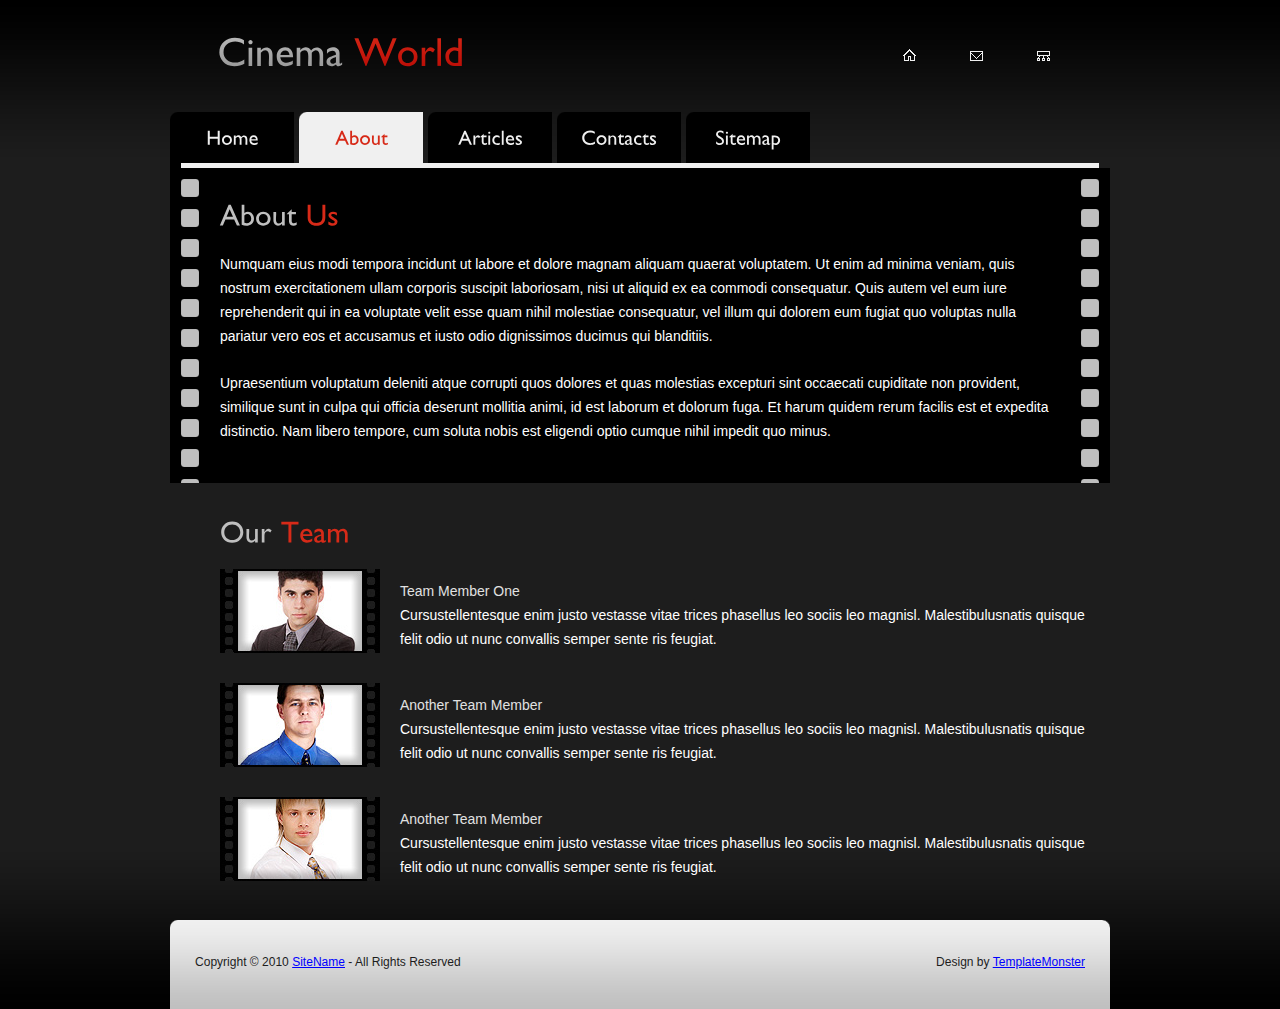
<file: about-us.html>
<!DOCTYPE html PUBLIC "-//W3C//DTD XHTML 1.0 Strict//EN" "http://www.w3.org/TR/xhtml1/DTD/xhtml1-strict.dtd">
<html xmlns="http://www.w3.org/1999/xhtml">
<head>
<title>Cinema World | About Us</title>
<meta http-equiv="Content-Type" content="text/html; charset=utf-8" />
<link href="css/style.css" rel="stylesheet" type="text/css" />
<script src="js/jquery-1.4.2.min.js" type="text/javascript"></script>
<script src="js/cufon-yui.js" type="text/javascript"></script>
<script src="js/cufon-replace.js" type="text/javascript"></script>
<script src="js/Gill_Sans_400.font.js" type="text/javascript"></script>
<script src="js/script.js" type="text/javascript"></script>
<!--[if lt IE 7]>
<script type="text/javascript" src="js/ie_png.js"></script>
<script type="text/javascript">ie_png.fix('.png, .link1 span, .link1');</script>
<link href="css/ie6.css" rel="stylesheet" type="text/css" />
<![endif]-->
</head>
<body id="page2">
<!-- START PAGE SOURCE -->
<div class="tail-top">
  <div class="tail-bottom">
    <div id="main">
      <div id="header">
        <div class="row-1">
          <div class="fleft"><a href="#">Cinema <span>World</span></a></div>
          <ul>
            <li><a href="#"><img src="images/icon1.gif" alt="" /></a></li>
            <li><a href="#"><img src="images/icon2.gif" alt="" /></a></li>
            <li><a href="#"><img src="images/icon3.gif" alt="" /></a></li>
          </ul>
        </div>
        <div class="row-2">
          <ul>
            <li><a href="index.html">Home</a></li>
            <li><a href="about-us.html" class="active">About</a></li>
            <li><a href="articles.html">Articles</a></li>
            <li><a href="contact-us.html">Contacts</a></li>
            <li class="last"><a href="sitemap.html">Sitemap</a></li>
          </ul>
        </div>
      </div>
      <div id="content">
        <div class="line-hor"></div>
        <div class="box">
          <div class="border-right">
            <div class="border-left">
              <div class="inner">
                <h3>About <span>Us</span></h3>
                <p class="p1">Numquam eius modi tempora incidunt ut labore et dolore magnam aliquam quaerat voluptatem. Ut enim ad minima veniam, quis nostrum exercitationem ullam corporis suscipit laboriosam, nisi ut aliquid ex ea commodi consequatur. Quis autem vel eum iure reprehenderit qui in ea voluptate velit esse quam nihil molestiae consequatur, vel illum qui dolorem eum fugiat quo voluptas nulla pariatur vero eos et accusamus et iusto odio dignissimos ducimus qui blanditiis.</p>
                <p>Upraesentium voluptatum deleniti atque corrupti quos dolores et quas molestias excepturi sint occaecati cupiditate non provident, similique sunt in culpa qui officia deserunt mollitia animi, id est laborum et dolorum fuga. Et harum quidem rerum facilis est et expedita distinctio. Nam libero tempore, cum soluta nobis est eligendi optio cumque nihil impedit quo minus.</p>
              </div>
            </div>
          </div>
        </div>
        <div class="content">
          <h3>Our <span>Team</span></h3>
          <ul class="list">
            <li><img src="images/2page-img1.jpg" alt="" /><a href="#">Team Member One</a><br />
              Cursustellentesque enim justo vestasse vitae trices phasellus leo sociis leo magnisl. Malestibulusnatis quisque felit odio ut nunc convallis semper sente ris feugiat.</li>
            <li><img src="images/2page-img2.jpg" alt="" /><a href="#">Another Team Member</a><br />
              Cursustellentesque enim justo vestasse vitae trices phasellus leo sociis leo magnisl. Malestibulusnatis quisque felit odio ut nunc convallis semper sente ris feugiat.</li>
            <li><img src="images/2page-img3.jpg" alt="" /><a href="#">Another Team Member</a><br />
              Cursustellentesque enim justo vestasse vitae trices phasellus leo sociis leo magnisl. Malestibulusnatis quisque felit odio ut nunc convallis semper sente ris feugiat.</li>
          </ul>
        </div>
      </div>
      <div id="footer">
        <div class="left">
          <div class="right">
            <div class="footerlink">
              <p class="lf">Copyright &copy; 2010 <a href="#">SiteName</a> - All Rights Reserved</p>
              <p class="rf">Design by <a href="http://www.templatemonster.com/">TemplateMonster</a></p>
              <div style="clear:both;"></div>
            </div>
          </div>
        </div>
      </div>
    </div>
  </div>
</div>
<script type="text/javascript"> Cufon.now(); </script>
<!-- END PAGE SOURCE -->
</body>
</html>
</file>
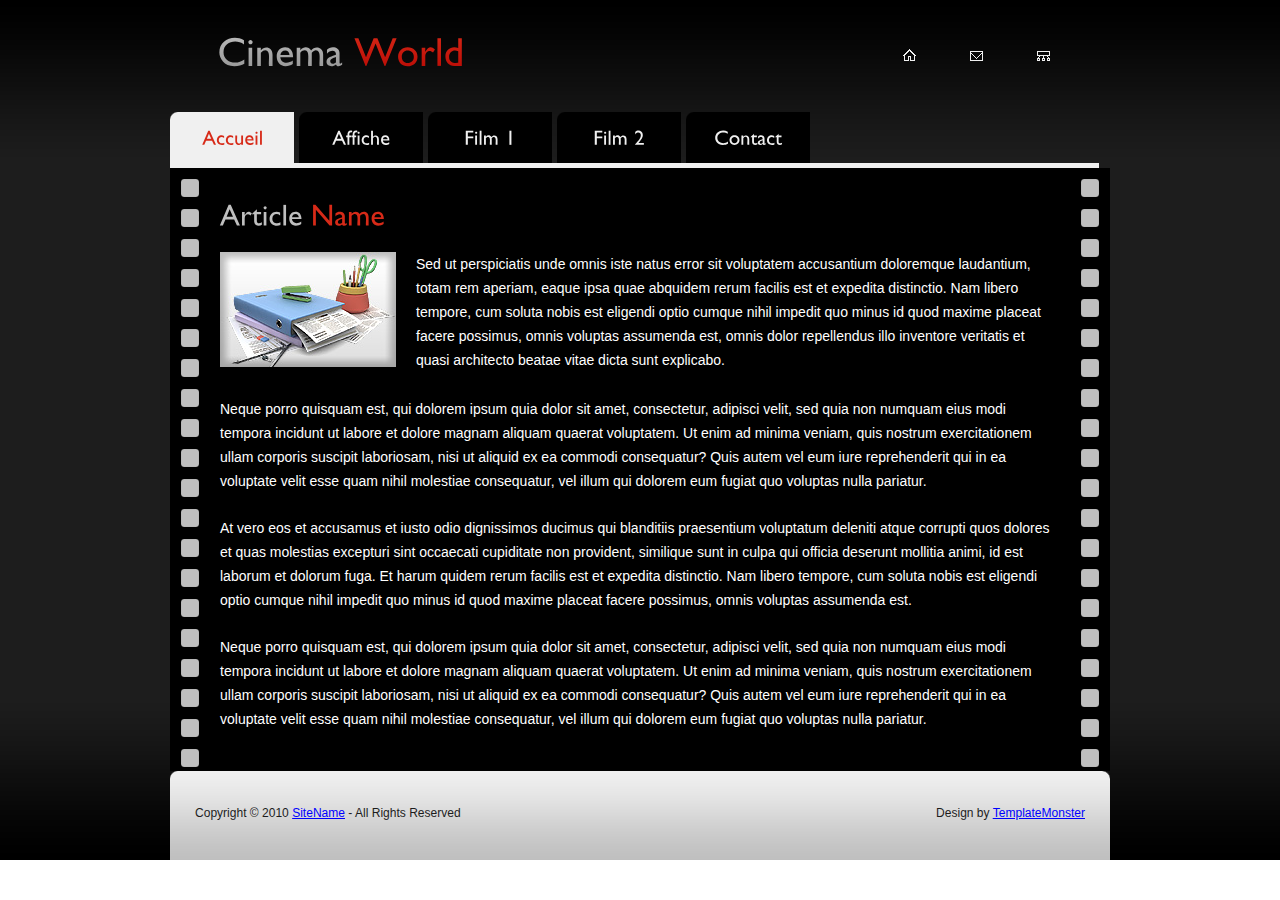
<file: article.html>
<!DOCTYPE html PUBLIC "-//W3C//DTD XHTML 1.0 Strict//EN" "http://www.w3.org/TR/xhtml1/DTD/xhtml1-strict.dtd">
<html xmlns="http://www.w3.org/1999/xhtml">
<head>
<title>Cinema World | Article</title>
<meta http-equiv="Content-Type" content="text/html; charset=utf-8" />
<link href="css/style.css" rel="stylesheet" type="text/css" />
<script src="js/jquery-1.4.2.min.js" type="text/javascript"></script>
<script src="js/cufon-yui.js" type="text/javascript"></script>
<script src="js/cufon-replace.js" type="text/javascript"></script>
<script src="js/Gill_Sans_400.font.js" type="text/javascript"></script>
<script src="js/script.js" type="text/javascript"></script>
<!--[if lt IE 7]>
<script type="text/javascript" src="js/ie_png.js"></script>
<script type="text/javascript">ie_png.fix('.png, .link1 span, .link1');</script>
<link href="css/ie6.css" rel="stylesheet" type="text/css" />
<![endif]-->
</head>
<body id="page4">
<!-- START PAGE SOURCE -->
<div class="tail-top">
  <div class="tail-bottom">
    <div id="main">
      <div id="header">
        <div class="row-1">
          <div class="fleft"><a href="#">Cinema <span>World</span></a></div>
          <ul>
            <li><a href="#"><img src="images/icon1.gif" alt="" /></a></li>
            <li><a href="#"><img src="images/icon2.gif" alt="" /></a></li>
            <li><a href="#"><img src="images/icon3.gif" alt="" /></a></li>
          </ul>
        </div>
        <div class="row-2">
          <ul>
            <li><a href="index.html" class="active">Accueil</a></li>
            <li><a href="Affiche.html">Affiche</a></li>
            <li><a href="Film1.html">Film 1</a></li>
            <li><a href="Film2.html">Film 2</a></li>
            <li class="last"><a href="Contact.html">Contact</a></li>
          </ul>
        </div>
      </div>
      <div id="content">
        <div class="line-hor"></div>
        <div class="box">
          <div class="border-right">
            <div class="border-left">
              <div class="inner">
                <h3>Article <span>Name</span></h3>
                <div class="img-box1 alt"><img src="images/4page-img.jpg" alt="" />Sed ut perspiciatis unde omnis iste natus error sit voluptatem accusantium doloremque laudantium, totam rem aperiam, eaque ipsa quae abquidem rerum facilis est et expedita distinctio. Nam libero tempore, cum soluta nobis est eligendi optio cumque nihil impedit quo minus id quod maxime placeat facere possimus, omnis voluptas assumenda est, omnis dolor repellendus illo inventore veritatis et quasi architecto beatae vitae dicta sunt explicabo.</div>
                <p class="p1">Neque porro quisquam est, qui dolorem ipsum quia dolor sit amet, consectetur, adipisci velit, sed quia non numquam eius modi tempora incidunt ut labore et dolore magnam aliquam quaerat voluptatem. Ut enim ad minima veniam, quis nostrum exercitationem ullam corporis suscipit laboriosam, nisi ut aliquid ex ea commodi consequatur? Quis autem vel eum iure reprehenderit qui in ea voluptate velit esse quam nihil molestiae consequatur, vel illum qui dolorem eum fugiat quo voluptas nulla pariatur. </p>
                <p class="p1">At vero eos et accusamus et iusto odio dignissimos ducimus qui blanditiis praesentium voluptatum deleniti atque corrupti quos dolores et quas molestias excepturi sint occaecati cupiditate non provident, similique sunt in culpa qui officia deserunt mollitia animi, id est laborum et dolorum fuga. Et harum quidem rerum facilis est et expedita distinctio. Nam libero tempore, cum soluta nobis est eligendi optio cumque nihil impedit quo minus id quod maxime placeat facere possimus, omnis voluptas assumenda est.</p>
                <p>Neque porro quisquam est, qui dolorem ipsum quia dolor sit amet, consectetur, adipisci velit, sed quia non numquam eius modi tempora incidunt ut labore et dolore magnam aliquam quaerat voluptatem. Ut enim ad minima veniam, quis nostrum exercitationem ullam corporis suscipit laboriosam, nisi ut aliquid ex ea commodi consequatur? Quis autem vel eum iure reprehenderit qui in ea voluptate velit esse quam nihil molestiae consequatur, vel illum qui dolorem eum fugiat quo voluptas nulla pariatur. </p>
              </div>
            </div>
          </div>
        </div>
      </div>
      <div id="footer">
        <div class="left">
          <div class="right">
            <div class="footerlink">
              <p class="lf">Copyright &copy; 2010 <a href="#">SiteName</a> - All Rights Reserved</p>
              <p class="rf">Design by <a href="http://www.templatemonster.com/">TemplateMonster</a></p>
              <div style="clear:both;"></div>
            </div>
          </div>
        </div>
      </div>
    </div>
  </div>
</div>
<script type="text/javascript"> Cufon.now(); </script>
<!-- END PAGE SOURCE -->
</body>
</html>
</file>
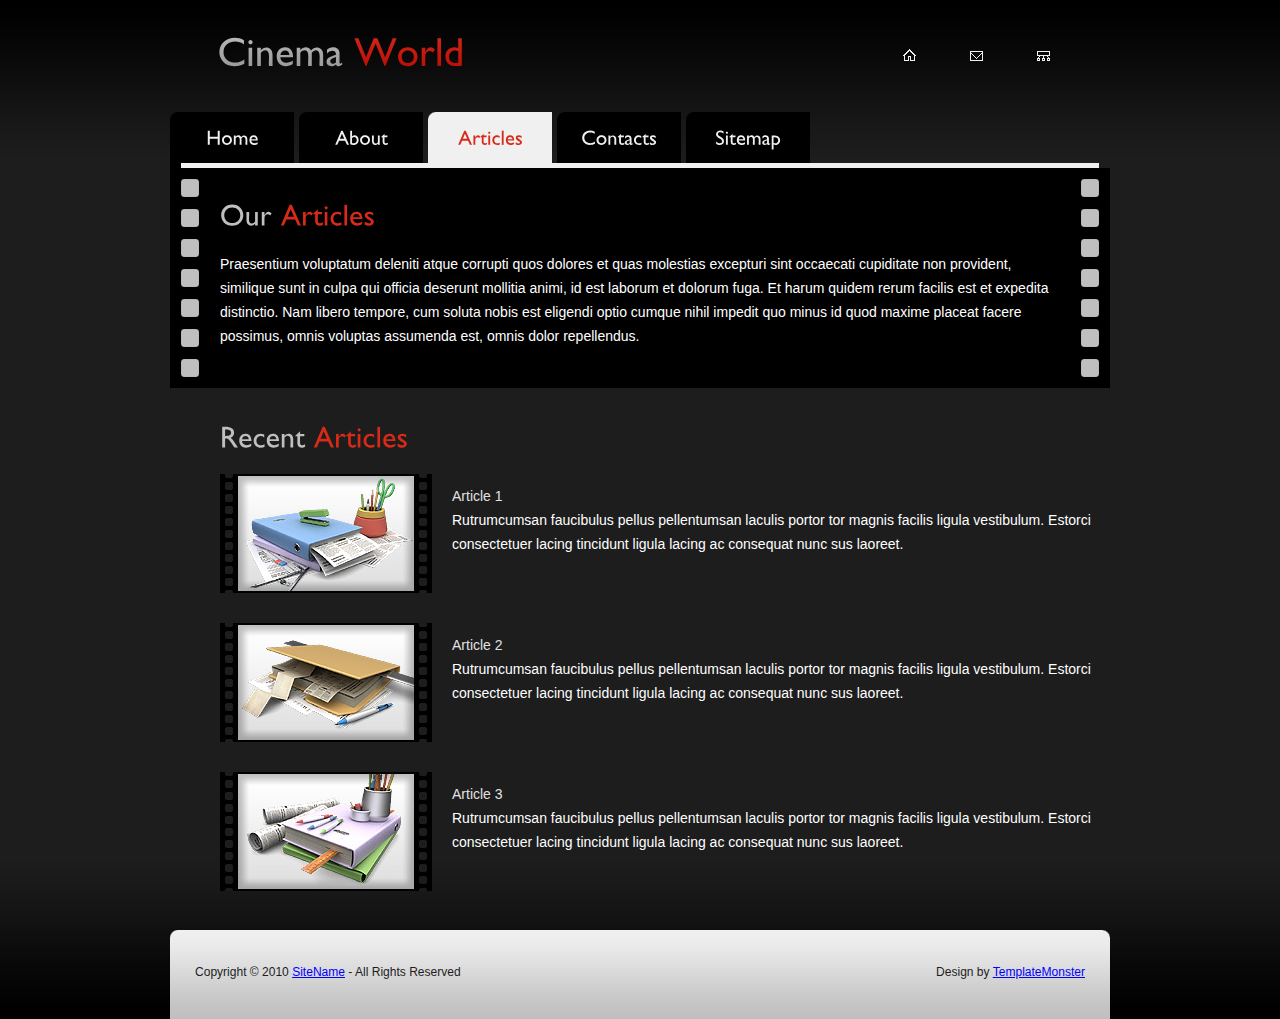
<file: articles.html>
<!DOCTYPE html PUBLIC "-//W3C//DTD XHTML 1.0 Strict//EN" "http://www.w3.org/TR/xhtml1/DTD/xhtml1-strict.dtd">
<html xmlns="http://www.w3.org/1999/xhtml">
<head>
<title>Cinema World | Articles</title>
<meta http-equiv="Content-Type" content="text/html; charset=utf-8" />
<link href="css/style.css" rel="stylesheet" type="text/css" />
<script src="js/jquery-1.4.2.min.js" type="text/javascript"></script>
<script src="js/cufon-yui.js" type="text/javascript"></script>
<script src="js/cufon-replace.js" type="text/javascript"></script>
<script src="js/Gill_Sans_400.font.js" type="text/javascript"></script>
<script src="js/script.js" type="text/javascript"></script>
<!--[if lt IE 7]>
<script type="text/javascript" src="js/ie_png.js"></script>
<script type="text/javascript">ie_png.fix('.png, .link1 span, .link1');</script>
<link href="css/ie6.css" rel="stylesheet" type="text/css" />
<![endif]-->
</head>
<body id="page3">
<!-- START PAGE SOURCE -->
<div class="tail-top">
  <div class="tail-bottom">
    <div id="main">
      <div id="header">
        <div class="row-1">
          <div class="fleft"><a href="#">Cinema <span>World</span></a></div>
          <ul>
            <li><a href="#"><img src="images/icon1.gif" alt="" /></a></li>
            <li><a href="#"><img src="images/icon2.gif" alt="" /></a></li>
            <li><a href="#"><img src="images/icon3.gif" alt="" /></a></li>
          </ul>
        </div>
        <div class="row-2">
          <ul>
            <li><a href="index.html">Home</a></li>
            <li><a href="about-us.html">About</a></li>
            <li><a href="articles.html" class="active">Articles</a></li>
            <li><a href="contact-us.html">Contacts</a></li>
            <li class="last"><a href="sitemap.html">Sitemap</a></li>
          </ul>
        </div>
      </div>
      <div id="content">
        <div class="line-hor"></div>
        <div class="box">
          <div class="border-right">
            <div class="border-left">
              <div class="inner">
                <h3>Our <span>Articles</span></h3>
                <p>Praesentium voluptatum deleniti atque corrupti quos dolores et quas molestias excepturi sint occaecati cupiditate non provident, similique sunt in culpa qui officia deserunt mollitia animi, id est laborum et dolorum fuga. Et harum quidem rerum facilis est et expedita distinctio. Nam libero tempore, cum soluta nobis est eligendi optio cumque nihil impedit quo minus id quod maxime placeat facere possimus, omnis voluptas assumenda est, omnis dolor repellendus.</p>
              </div>
            </div>
          </div>
        </div>
        <div class="content">
          <h3>Recent <span>Articles</span></h3>
          <ul class="list">
            <li><img src="images/3page-img1.jpg" alt="" /><a href="article.html">Article 1</a><br />
              Rutrumcumsan faucibulus pellus pellentumsan laculis portor tor magnis facilis ligula vestibulum. Estorci consectetuer lacing tincidunt ligula lacing ac consequat nunc sus laoreet.</li>
            <li><img src="images/3page-img2.jpg" alt="" /><a href="#">Article 2</a><br />
              Rutrumcumsan faucibulus pellus pellentumsan laculis portor tor magnis facilis ligula vestibulum. Estorci consectetuer lacing tincidunt ligula lacing ac consequat nunc sus laoreet.</li>
            <li><img src="images/3page-img3.jpg" alt="" /><a href="#">Article 3</a><br />
              Rutrumcumsan faucibulus pellus pellentumsan laculis portor tor magnis facilis ligula vestibulum. Estorci consectetuer lacing tincidunt ligula lacing ac consequat nunc sus laoreet.</li>
          </ul>
        </div>
      </div>
      <div id="footer">
        <div class="left">
          <div class="right">
            <div class="footerlink">
              <p class="lf">Copyright &copy; 2010 <a href="#">SiteName</a> - All Rights Reserved</p>
              <p class="rf">Design by <a href="http://www.templatemonster.com/">TemplateMonster</a></p>
              <div style="clear:both;"></div>
            </div>
          </div>
        </div>
      </div>
    </div>
  </div>
</div>
<script type="text/javascript"> Cufon.now(); </script>
<!-- END PAGE SOURCE -->
</body>
</html>
</file>
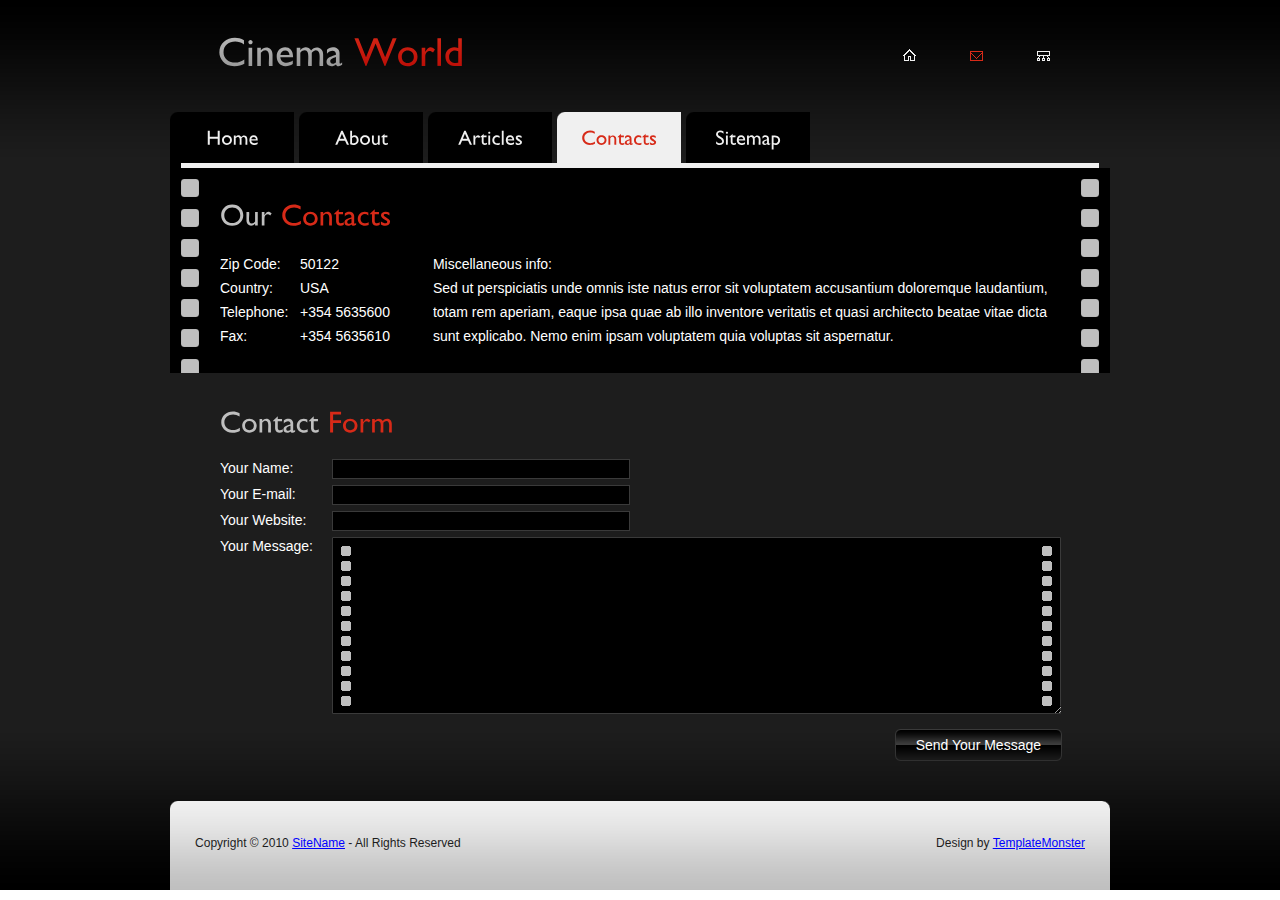
<file: contact-us.html>
<!DOCTYPE html PUBLIC "-//W3C//DTD XHTML 1.0 Strict//EN" "http://www.w3.org/TR/xhtml1/DTD/xhtml1-strict.dtd">
<html xmlns="http://www.w3.org/1999/xhtml">
<head>
<title>Cinema World | Contact Us</title>
<meta http-equiv="Content-Type" content="text/html; charset=utf-8" />
<link href="css/style.css" rel="stylesheet" type="text/css" />
<script src="js/jquery-1.4.2.min.js" type="text/javascript"></script>
<script src="js/cufon-yui.js" type="text/javascript"></script>
<script src="js/cufon-replace.js" type="text/javascript"></script>
<script src="js/Gill_Sans_400.font.js" type="text/javascript"></script>
<script src="js/script.js" type="text/javascript"></script>
<!--[if lt IE 7]>
<script type="text/javascript" src="js/ie_png.js"></script>
<script type="text/javascript">ie_png.fix('.png, .link1 span, .link1');</script>
<link href="css/ie6.css" rel="stylesheet" type="text/css" />
<![endif]-->
</head>
<body id="page5">
<!-- START PAGE SOURCE -->
<div class="tail-top">
  <div class="tail-bottom">
    <div id="main">
      <div id="header">
        <div class="row-1">
          <div class="fleft"><a href="#">Cinema <span>World</span></a></div>
          <ul>
            <li><a href="#"><img src="images/icon1.gif" alt="" /></a></li>
            <li><a href="#"><img src="images/icon2-act.gif" alt="" /></a></li>
            <li><a href="#"><img src="images/icon3.gif" alt="" /></a></li>
          </ul>
        </div>
        <div class="row-2">
          <ul>
            <li><a href="index.html">Home</a></li>
            <li><a href="about-us.html">About</a></li>
            <li><a href="articles.html">Articles</a></li>
            <li><a href="contact-us.html" class="active">Contacts</a></li>
            <li class="last"><a href="sitemap.html">Sitemap</a></li>
          </ul>
        </div>
      </div>
      <div id="content">
        <div class="line-hor"></div>
        <div class="box">
          <div class="border-right">
            <div class="border-left">
              <div class="inner">
                <h3>Our <span>Contacts</span></h3>
                <div class="address">
                  <div class="fleft"><span>Zip Code:</span>50122<br />
                    <span>Country:</span>USA<br />
                    <span>Telephone:</span>+354 5635600<br />
                    <span>Fax:</span>+354 5635610</div>
                  <div class="extra-wrap"><span>Miscellaneous info:</span><br />
                    Sed ut perspiciatis unde omnis iste natus error sit voluptatem accusantium doloremque laudantium, totam rem aperiam, eaque ipsa quae ab illo inventore veritatis et quasi architecto beatae vitae dicta sunt explicabo. Nemo enim ipsam voluptatem quia voluptas sit aspernatur.</div>
                </div>
              </div>
            </div>
          </div>
        </div>
        <div class="content">
          <h3>Contact <span>Form</span></h3>
          <form id="contacts-form" action="#">
            <fieldset>
              <div class="field">
                <label>Your Name:</label>
                <input type="text" value=""/>
              </div>
              <div class="field">
                <label>Your E-mail:</label>
                <input type="text" value=""/>
              </div>
              <div class="field">
                <label>Your Website:</label>
                <input type="text" value=""/>
              </div>
              <div class="field">
                <label>Your Message:</label>
                <textarea cols="1" rows="1"></textarea>
              </div>
              <div class="wrapper"> <a href="#" class="link2"> <span> <span>Send Your Message</span> </span> </a> </div>
            </fieldset>
          </form>
        </div>
      </div>
      <div id="footer">
        <div class="left">
          <div class="right">
            <div class="footerlink">
              <p class="lf">Copyright &copy; 2010 <a href="#">SiteName</a> - All Rights Reserved</p>
              <p class="rf">Design by <a href="http://www.templatemonster.com/">TemplateMonster</a></p>
              <div style="clear:both;"></div>
            </div>
          </div>
        </div>
      </div>
    </div>
  </div>
</div>
<script type="text/javascript"> Cufon.now(); </script>
<!-- END PAGE SOURCE -->
</body>
</html>
</file>
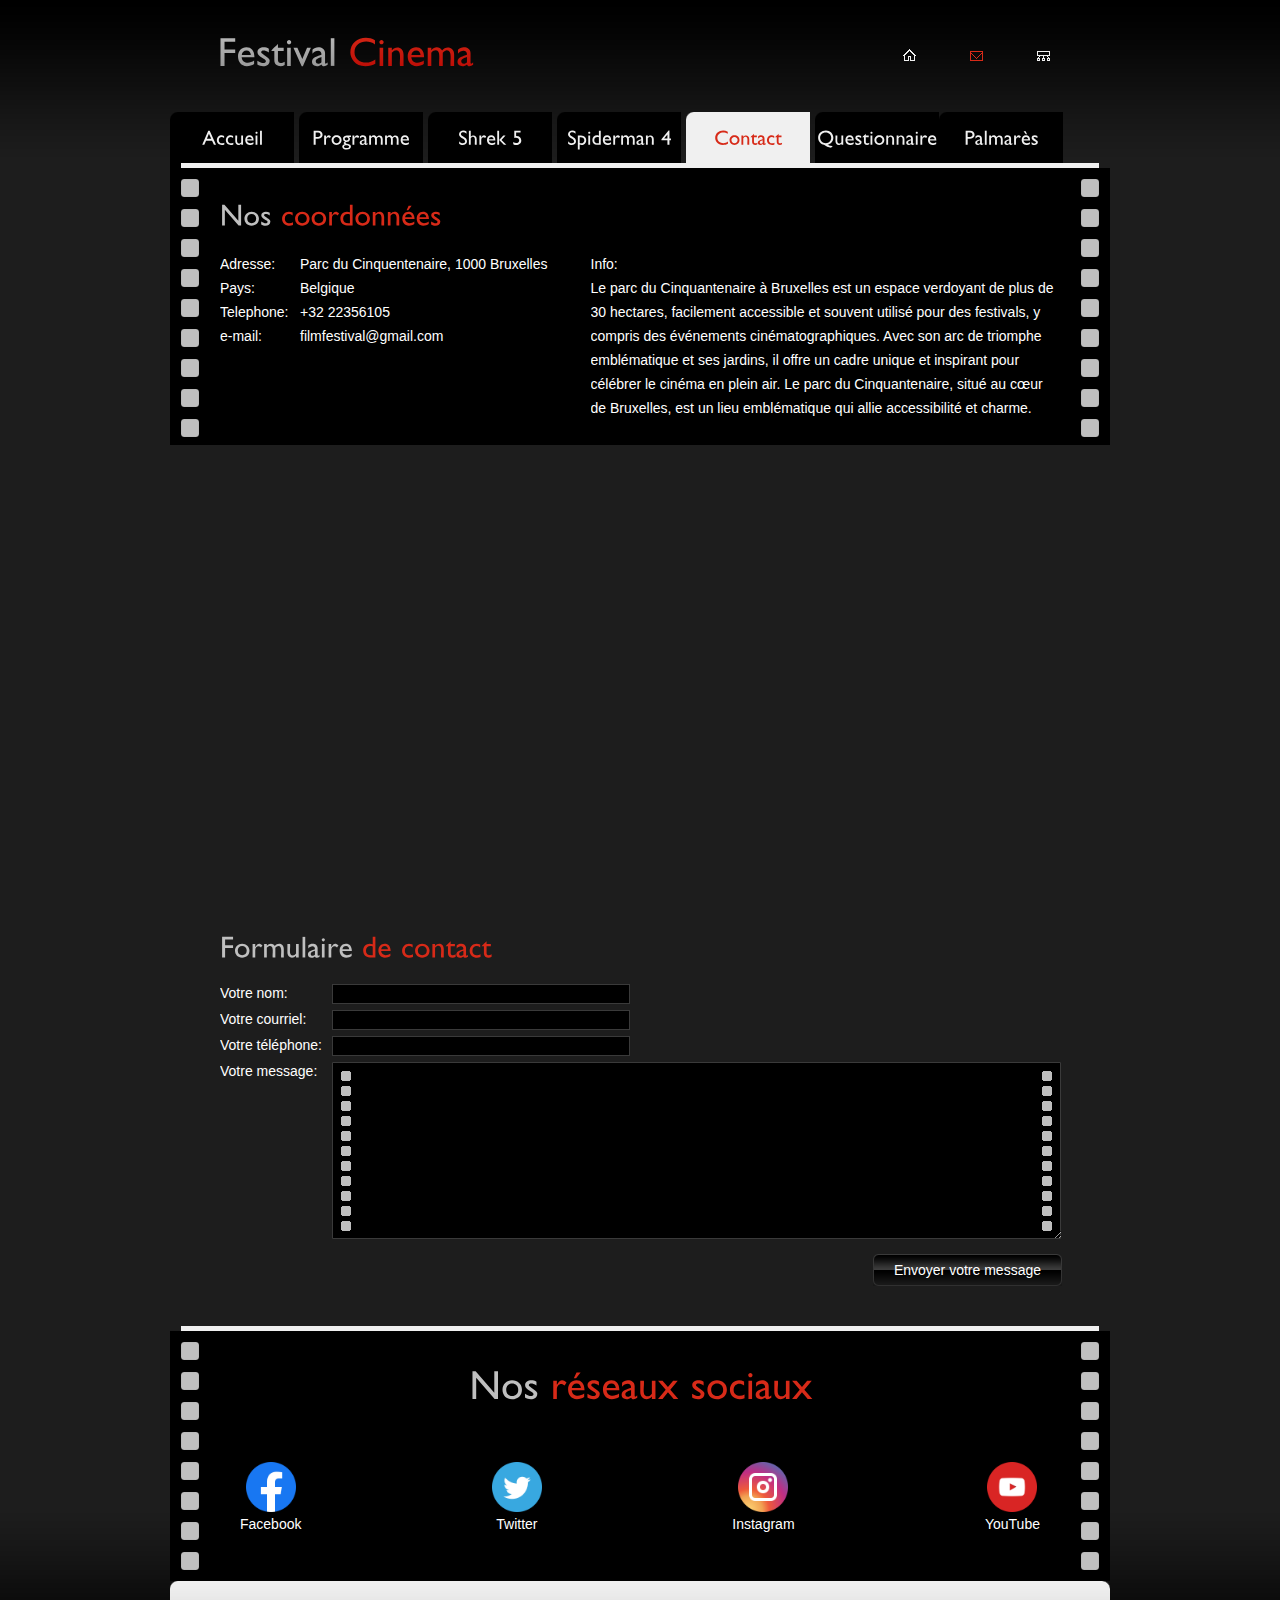
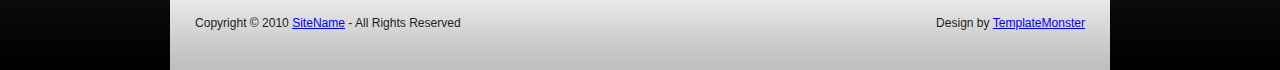
<file: contact.html>
<!DOCTYPE html>
<html lang="fr" xmlns="http://www.w3.org/1999/xhtml">
<head>
<title>Cinema World | Contact Us</title>
<meta http-equiv="Content-Type" content="text/html; charset=utf-8">
<link href="css/style.css" rel="stylesheet" type="text/css">
<script src="js/jquery-1.4.2.min.js"></script>
<script src="js/cufon-yui.js"></script>
<script src="js/cufon-replace.js"></script>
<script src="js/Gill_Sans_400.font.js"></script>
<script src="js/script.js"></script>
<!--[if lt IE 7]>
<script type="text/javascript" src="js/ie_png.js"></script>
<script type="text/javascript">ie_png.fix('.png, .link1 span, .link1');</script>
<link href="css/ie6.css" rel="stylesheet" type="text/css" />
<![endif]-->
</head>
<body id="page5">
<!-- START PAGE SOURCE -->
<div class="tail-top">
  <div class="tail-bottom">
    <div id="main">
      <div id="header">
        <div class="row-1">
          <div class="fleft"><a href="#">Festival <span>Cinema</span></a></div>
          <ul>
            <li><a href="index.html"><img src="images/icon1.gif" alt=""></a></li>
            <li><a href="contact.html"><img src="images/icon2-act.gif" alt=""></a></li>
            <li><a href="programme.html"><img src="images/icon3.gif" alt=""></a></li>
          </ul>
        </div>
        <div class="row-2">
          <ul>
            <li><a href="index.html">Accueil</a></li>
            <li><a href="programme.html">Programme</a></li>
            <li><a href="shrek.html">Shrek 5</a></li>
            <li><a href="spiderman.html">Spiderman 4</a></li>
            <li><a href="Contact.html" class="active">Contact</a></li>
            <li class="last"><a href="questionnaire.html">Questionnaire</a></li>
            <li class="last"><a href="palmares.html">Palmarès</a></li>
          </ul>
        </div>
      </div>
      <div id="content">
        <div class="line-hor"></div>
        <div class="box">
          <div class="border-right">
            <div class="border-left">
              <div class="inner">
                <h3>Nos <span>coordonnées</span></h3>
                <div class="address">
                  <div class="fleft"><span>Adresse:</span>Parc du Cinquentenaire, 1000 Bruxelles<br>
                    <span>Pays:</span>Belgique<br>
                    <span>Telephone:</span>+32 22356105<br>
                    <span>e-mail:</span>filmfestival@gmail.com</div>
                  <div class="extra-wrap"><span>Info:</span><br>
                    Le parc du Cinquantenaire à Bruxelles est un espace verdoyant de plus de 30 hectares, facilement accessible et souvent utilisé pour des festivals, y compris des événements cinématographiques. Avec son arc de triomphe emblématique et ses jardins, il offre un cadre unique et inspirant pour célébrer le cinéma en plein air. Le parc du Cinquantenaire, situé au cœur de Bruxelles, est un lieu emblématique qui allie accessibilité et charme.</div>
                    
                </div>
              </div>
            </div>
          </div>
        </div>
        
        
        
    <iframe 
        src="https://www.google.com/maps/embed?pb=!1m18!1m12!1m3!1d5038.8950707239!2d4.387908376953925!3d50.84139635913752!2m3!1f0!2f0!3f0!3m2!1i1024!2i768!4f13.1!3m3!1m2!1s0x47c3c4a429725b5f%3A0xaf02f3faf1c7325a!2sParc%20du%20Cinquantenaire!5e0!3m2!1sfr!2sbe!4v1742390548214!5m2!1sfr!2sbe" 
        width="900" 
        height="450" 
        style="border:0; margin-left: 20px;" 
        allowfullscreen="" 
        loading="lazy">
    </iframe>         
        <div class="content">
          <h3>Formulaire <span>de contact</span></h3>
          <form id="contacts-form" action="#">
            <fieldset>
              <div class="field">
                <label>Votre nom:</label>
                <input type="text" value="">
              </div>
              <div class="field">
                <label>Votre courriel:</label>
                <input type="text" value="">
              </div>
              <div class="field">
                <label>Votre téléphone:</label>
                <input type="text" value="">
              </div>
              <div class="field">
                <label>Votre message:</label>
                <textarea cols="1" rows="1"></textarea>
              </div>
              <div class="wrapper"> <a href="#" class="link2"> <span> <span>Envoyer votre message</span> </span> </a> </div>
            </fieldset>
          </form>
        </div>
      </div>
      <div class="content">
        <div class="line-hor"></div>
        <div class="box">
          <div class="border-right">
            <div class="border-left">
              <div class="inner">
                <h3 class="réseauxSociaux">Nos <span>réseaux sociaux</span></h3>
                <div class="address">
                  <div class="social-icons">
                    <a href="https://www.facebook.com/" target="_blank"><i class="fab fa-facebook"></i> <img src="images/facebooki.png" alt="facebook" width="50"><span>Facebook</span></a>
                    <a href="https://twitter.com/" target="_blank"><i class="fab fa-twitter"></i><img src="images/twitteri.png" alt="twitter" width="50"><span>Twitter</span></a>
                    <a href="https://www.instagram.com/" target="_blank"><i class="fab fa-instagram"></i><img src="images/instagrami.png" alt="instagram" width="50"><span>Instagram</span></a>
                    <a href="https://www.youtube.com/" target="_blank"><i class="fab fa-youtube"></i><img src="images/youtubei.png" alt="youtube" width="50"><span>YouTube</span></a>                 
                  </div>
                </div>
                </div>
              </div>
            </div>
          </div>
        </div>
      <div id="footer">
        <div class="left">
          <div class="right">
            <div class="footerlink">
              <p class="lf">Copyright &copy; 2010 <a href="#">SiteName</a> - All Rights Reserved</p>
              <p class="rf">Design by <a href="http://www.templatemonster.com/">TemplateMonster</a></p>
              <div style="clear:both;"></div>
            </div>
          </div>
        </div>
      </div>
    </div>
  </div>
</div>
<script> Cufon.now(); </script>
<!-- END PAGE SOURCE -->
</body>
</html>
</file>
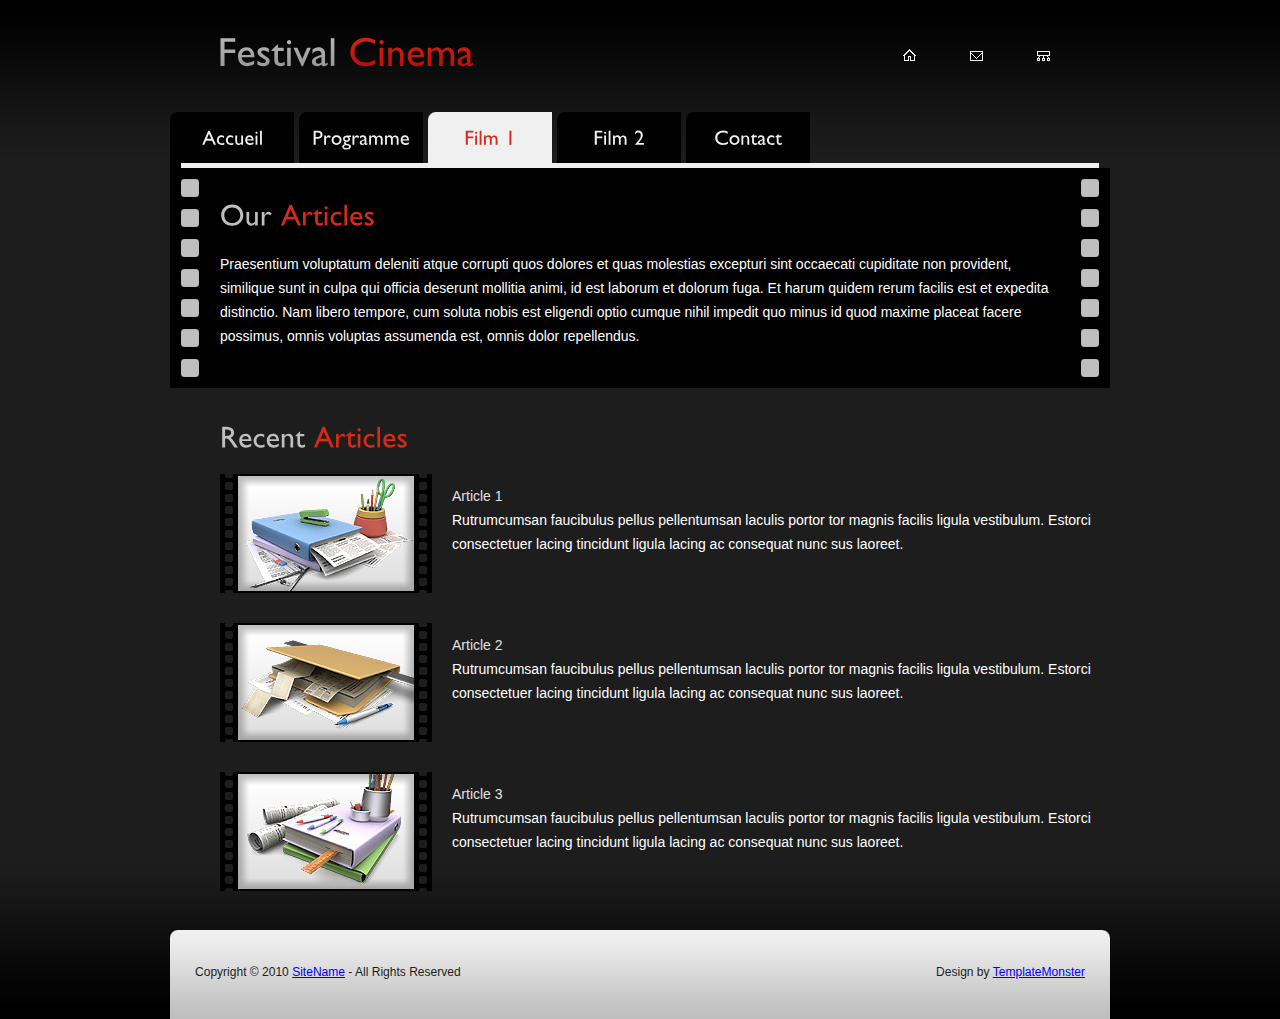
<file: Film1.html>
<!DOCTYPE html PUBLIC "-//W3C//DTD XHTML 1.0 Strict//EN" "http://www.w3.org/TR/xhtml1/DTD/xhtml1-strict.dtd">
<html xmlns="http://www.w3.org/1999/xhtml">
<head>
<title>Cinema World | Articles</title>
<meta http-equiv="Content-Type" content="text/html; charset=utf-8" />
<link href="css/style.css" rel="stylesheet" type="text/css" />
<script src="js/jquery-1.4.2.min.js" type="text/javascript"></script>
<script src="js/cufon-yui.js" type="text/javascript"></script>
<script src="js/cufon-replace.js" type="text/javascript"></script>
<script src="js/Gill_Sans_400.font.js" type="text/javascript"></script>
<script src="js/script.js" type="text/javascript"></script>
<!--[if lt IE 7]>
<script type="text/javascript" src="js/ie_png.js"></script>
<script type="text/javascript">ie_png.fix('.png, .link1 span, .link1');</script>
<link href="css/ie6.css" rel="stylesheet" type="text/css" />
<![endif]-->
</head>
<body id="page3">
<!-- START PAGE SOURCE -->
<div class="tail-top">
  <div class="tail-bottom">
    <div id="main">
      <div id="header">
        <div class="row-1">
          <div class="fleft"><a href="#">Festival <span>Cinema</span></a></div>
          <ul>
            <li><a href="index.html"><img src="images/icon1.gif" alt="" /></a></li>
            <li><a href="contact.html"><img src="images/icon2.gif" alt="" /></a></li>
            <li><a href="programme.html"><img src="images/icon3.gif" alt="" /></a></li>
          </ul>
        </div>
        <div class="row-2">
          <ul>
            <li><a href="index.html" >Accueil</a></li>
            <li><a href="programme.html">Programme</a></li>
            <li><a href="Film1.html" class="active">Film 1</a></li>
            <li><a href="Film2.html">Film 2</a></li>
            <li class="last"><a href="Contact.html">Contact</a></li>
          </ul>
        </div>
      </div>
      <div id="content">
        <div class="line-hor"></div>
        <div class="box">
          <div class="border-right">
            <div class="border-left">
              <div class="inner">
                <h3>Our <span>Articles</span></h3>
                <p>Praesentium voluptatum deleniti atque corrupti quos dolores et quas molestias excepturi sint occaecati cupiditate non provident, similique sunt in culpa qui officia deserunt mollitia animi, id est laborum et dolorum fuga. Et harum quidem rerum facilis est et expedita distinctio. Nam libero tempore, cum soluta nobis est eligendi optio cumque nihil impedit quo minus id quod maxime placeat facere possimus, omnis voluptas assumenda est, omnis dolor repellendus.</p>
              </div>
            </div>
          </div>
        </div>
        <div class="content">
          <h3>Recent <span>Articles</span></h3>
          <ul class="list">
            <li><img src="images/3page-img1.jpg" alt="" /><a href="article.html">Article 1</a><br />
              Rutrumcumsan faucibulus pellus pellentumsan laculis portor tor magnis facilis ligula vestibulum. Estorci consectetuer lacing tincidunt ligula lacing ac consequat nunc sus laoreet.</li>
            <li><img src="images/3page-img2.jpg" alt="" /><a href="#">Article 2</a><br />
              Rutrumcumsan faucibulus pellus pellentumsan laculis portor tor magnis facilis ligula vestibulum. Estorci consectetuer lacing tincidunt ligula lacing ac consequat nunc sus laoreet.</li>
            <li><img src="images/3page-img3.jpg" alt="" /><a href="#">Article 3</a><br />
              Rutrumcumsan faucibulus pellus pellentumsan laculis portor tor magnis facilis ligula vestibulum. Estorci consectetuer lacing tincidunt ligula lacing ac consequat nunc sus laoreet.</li>
          </ul>
        </div>
      </div>
      <div id="footer">
        <div class="left">
          <div class="right">
            <div class="footerlink">
              <p class="lf">Copyright &copy; 2010 <a href="#">SiteName</a> - All Rights Reserved</p>
              <p class="rf">Design by <a href="http://www.templatemonster.com/">TemplateMonster</a></p>
              <div style="clear:both;"></div>
            </div>
          </div>
        </div>
      </div>
    </div>
  </div>
</div>
<script type="text/javascript"> Cufon.now(); </script>
<!-- END PAGE SOURCE -->
</body>
</html>
</file>
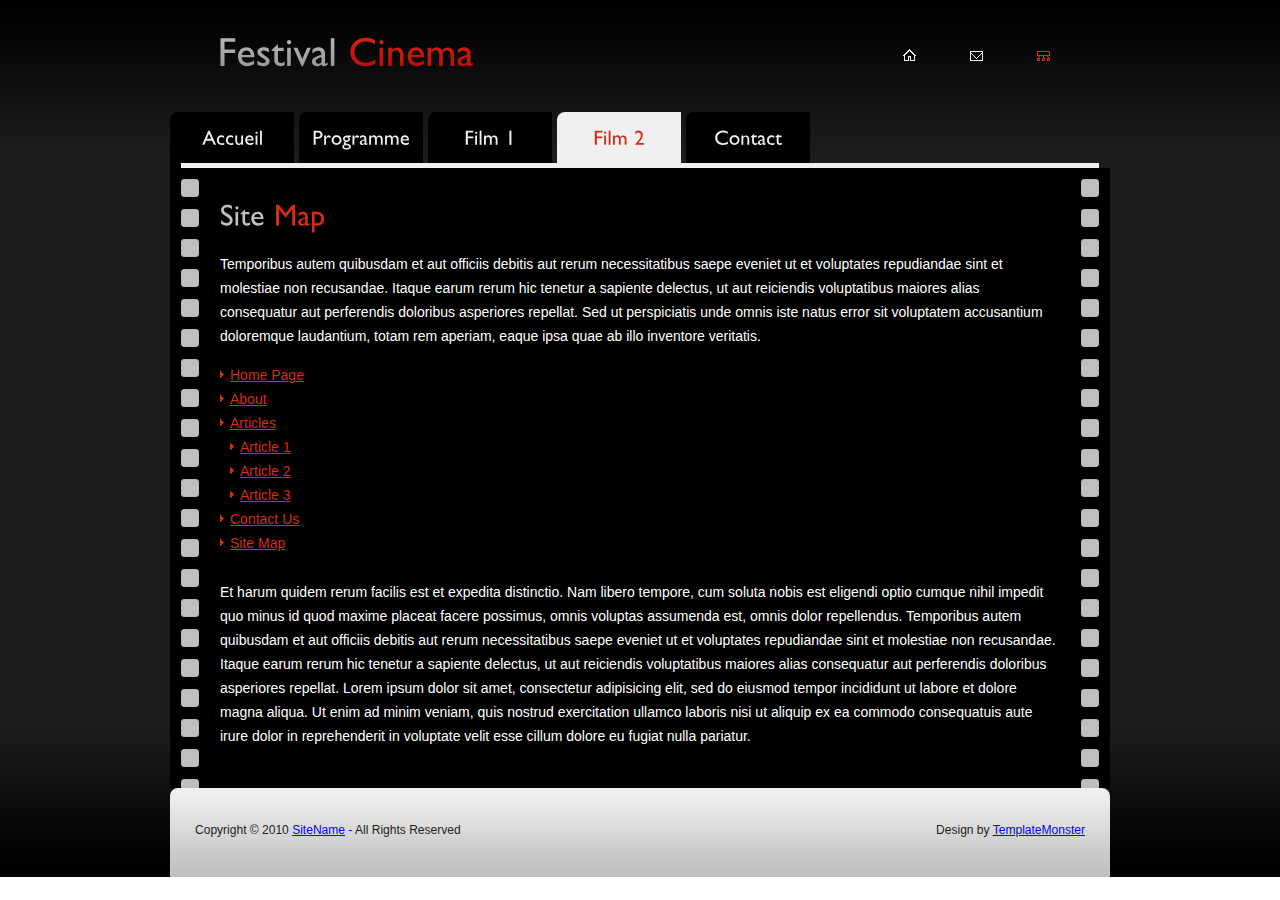
<file: film2.html>
<!DOCTYPE html PUBLIC "-//W3C//DTD XHTML 1.0 Strict//EN" "http://www.w3.org/TR/xhtml1/DTD/xhtml1-strict.dtd">
<html xmlns="http://www.w3.org/1999/xhtml">
<head>
<title>Cinema World | Sitemap</title>
<meta http-equiv="Content-Type" content="text/html; charset=utf-8" />
<link href="css/style.css" rel="stylesheet" type="text/css" />
<script src="js/jquery-1.4.2.min.js" type="text/javascript"></script>
<script src="js/cufon-yui.js" type="text/javascript"></script>
<script src="js/cufon-replace.js" type="text/javascript"></script>
<script src="js/Gill_Sans_400.font.js" type="text/javascript"></script>
<script src="js/script.js" type="text/javascript"></script>
<!--[if lt IE 7]>
<script type="text/javascript" src="js/ie_png.js"></script>
<script type="text/javascript">ie_png.fix('.png, .link1 span, .link1');</script>
<link href="css/ie6.css" rel="stylesheet" type="text/css" />
<![endif]-->
</head>
<body id="page6">
<!-- START PAGE SOURCE -->
<div class="tail-top">
  <div class="tail-bottom">
    <div id="main">
      <div id="header">
        <div class="row-1">
          <div class="fleft"><a href="#">Festival <span>Cinema</span></a></div>
          <ul>
            <li><a href="index.html"><img src="images/icon1.gif" alt="" /></a></li>
            <li><a href="contact.html"><img src="images/icon2.gif" alt="" /></a></li>
            <li><a href="programme.html"><img src="images/icon3-act.gif" alt="" /></a></li>
          </ul>
        </div>
        <div class="row-2">
          <ul>
            <li><a href="index.html">Accueil</a></li>
            <li><a href="programme.html">Programme</a></li>
            <li><a href="Film1.html">Film 1</a></li>
            <li><a href="Film2.html" class="active">Film 2</a></li>
            <li class="last"><a href="Contact.html">Contact</a></li>
          </ul>
        </div>
      </div>
      <div id="content">
        <div class="line-hor"></div>
        <div class="box">
          <div class="border-right">
            <div class="border-left">
              <div class="inner">
                <h3>Site <span>Map</span></h3>
                <p>Temporibus autem quibusdam et aut officiis debitis aut rerum necessitatibus saepe eveniet ut et voluptates repudiandae sint et molestiae non recusandae. Itaque earum rerum hic tenetur a sapiente delectus, ut aut reiciendis voluptatibus maiores alias consequatur aut perferendis doloribus asperiores repellat. Sed ut perspiciatis unde omnis iste natus error sit voluptatem accusantium doloremque laudantium, totam rem aperiam, eaque ipsa quae ab illo inventore veritatis.</p>
                <ul class="sitemap-list">
                  <li><a href="#">Home Page</a></li>
                  <li><a href="#">About</a></li>
                  <li><a href="#">Articles</a>
                    <ul>
                      <li><a href="article.html">Article 1</a></li>
                      <li><a href="#">Article 2</a></li>
                      <li><a href="#">Article 3</a></li>
                    </ul>
                  </li>
                  <li><a href="#">Contact Us</a></li>
                  <li><a href="#">Site Map</a></li>
                </ul>
                <p>Et harum quidem rerum facilis est et expedita distinctio. Nam libero tempore, cum soluta nobis est eligendi optio cumque nihil impedit quo minus id quod maxime placeat facere possimus, omnis voluptas assumenda est, omnis dolor repellendus. Temporibus autem quibusdam et aut officiis debitis aut rerum necessitatibus saepe eveniet ut et voluptates repudiandae sint et molestiae non recusandae. Itaque earum rerum hic tenetur a sapiente delectus, ut aut reiciendis voluptatibus maiores alias consequatur aut perferendis doloribus asperiores repellat. Lorem ipsum dolor sit amet, consectetur adipisicing elit, sed do eiusmod tempor incididunt ut labore et dolore magna aliqua. Ut enim ad minim veniam, quis nostrud exercitation ullamco laboris nisi ut aliquip ex ea commodo consequatuis aute irure dolor in reprehenderit in voluptate velit esse cillum dolore eu fugiat nulla pariatur.</p>
              </div>
            </div>
          </div>
        </div>
      </div>
      <div id="footer">
        <div class="left">
          <div class="right">
            <div class="footerlink">
              <p class="lf">Copyright &copy; 2010 <a href="#">SiteName</a> - All Rights Reserved</p>
              <p class="rf">Design by <a href="http://www.templatemonster.com/">TemplateMonster</a></p>
              <div style="clear:both;"></div>
            </div>
          </div>
        </div>
      </div>
    </div>
  </div>
</div>
<script type="text/javascript"> Cufon.now(); </script>
<!-- END PAGE SOURCE -->
</body>
</html>
</file>
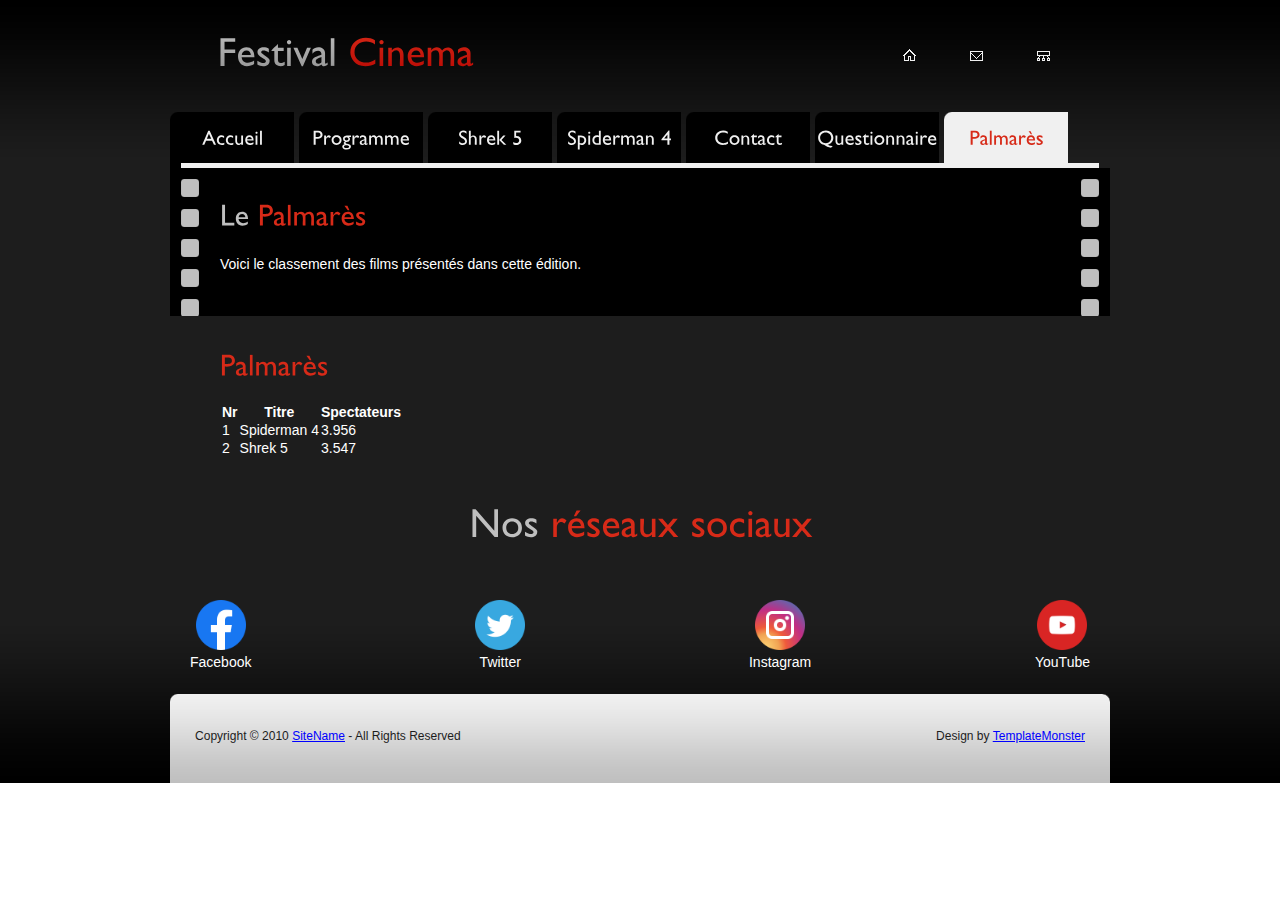
<file: palmares.html>
<!DOCTYPE html>
<html lang="fr" xmlns="http://www.w3.org/1999/xhtml">

<head>
    <title>Cinema World | Articles</title>
    <meta http-equiv="Content-Type" content="text/html; charset=utf-8">
    <link href="css/style.css" rel="stylesheet" type="text/css">
    <script src="js/jquery-1.4.2.min.js"></script>
    <script src="js/cufon-yui.js"></script>
    <script src="js/cufon-replace.js"></script>
    <script src="js/Gill_Sans_400.font.js"></script>
    <script src="js/script.js"></script>
    <!--[if lt IE 7]>
<script type="text/javascript" src="js/ie_png.js"></script>
<script type="text/javascript">ie_png.fix('.png, .link1 span, .link1');</script>
<link href="css/ie6.css" rel="stylesheet" type="text/css" />
<![endif]-->
</head>

<body id="page3">
    <!-- START PAGE SOURCE -->
    <div class="tail-top">
        <div class="tail-bottom">
            <div id="main">
                <div id="header">
                    <div class="row-1">
                        <div class="fleft"><a href="#">Festival <span>Cinema</span></a></div>
                        <ul>
                            <li><a href="index.html"><img src="images/icon1.gif" alt=""></a></li>
                            <li><a href="contact.html"><img src="images/icon2.gif" alt=""></a></li>
                            <li><a href="programme.html"><img src="images/icon3.gif" alt=""></a></li>
                        </ul>
                    </div>
                    <div class="row-2">
                        <ul>
                            <li><a href="index.html">Accueil</a></li>
                            <li><a href="programme.html">Programme</a></li>
                            <li><a href="shrek.html">Shrek 5</a></li>
                            <li><a href="spiderman.html">Spiderman 4</a></li>
                            <li><a href="Contact.html">Contact</a></li>
                            <li><a href="questionnaire.html">Questionnaire</a></li>
                            <li class="last"><a href="palmares.html" class="active">Palmarès</a></li>
                        </ul>
                    </div>
                </div>
                <div id="content">
                    <div class="line-hor"></div>
                    <div class="box">
                        <div class="border-right">
                            <div class="border-left">
                                <div class="inner">
                                    <h3>Le <span>Palmarès</span></h3>
                                    <p>Voici le classement des films présentés dans cette édition.</p>
                                </div>
                            </div>
                        </div>
                    </div>
                    <div class="content">
                        <h3><span>Palmarès</span></h3>
                        <table>
                            <tr>
                              <th>Nr</th>
                              <th>Titre</th>
                              <th>Spectateurs</th>
                            </tr>
                            <tr>
                              <td>1</td>
                              <td>Spiderman 4</td>
                              <td>3.956</td>
                            </tr>
                            <tr>
                              <td>2</td>
                              <td>Shrek 5</td>
                              <td>3.547</td>
                            </tr>
                            
                          </table>
                    </div>
                </div>
                <div class="inner">
                    <h3 class="réseauxSociaux">Nos <span>réseaux sociaux</span></h3>
                    <div class="address">
                      <div class="social-icons">
                        <a href="https://www.facebook.com/" target="_blank"><i class="fab fa-facebook"></i> <img src="images/facebooki.png" alt="facebook" width="50"><span>Facebook</span></a>
                        <a href="https://twitter.com/" target="_blank"><i class="fab fa-twitter"></i><img src="images/twitteri.png" alt="twitter" width="50"><span>Twitter</span></a>
                        <a href="https://www.instagram.com/" target="_blank"><i class="fab fa-instagram"></i><img src="images/instagrami.png" alt="instagram" width="50"><span>Instagram</span></a>
                        <a href="https://www.youtube.com/" target="_blank"><i class="fab fa-youtube"></i><img src="images/youtubei.png" alt="youtube" width="50"><span>YouTube</span></a>                 
                      </div>
                    </div>
                    </div>
                <div id="footer">
                    <div class="left">
                        <div class="right">
                            <div class="footerlink">
                                <p class="lf">Copyright &copy; 2010 <a href="#">SiteName</a> - All Rights Reserved</p>
                                <p class="rf">Design by <a href="http://www.templatemonster.com/">TemplateMonster</a>
                                </p>
                                <div style="clear:both;"></div>
                            </div>
                        </div>
                    </div>
                </div>
            </div>
        </div>
    </div>
    <script> Cufon.now(); </script>
    <!-- END PAGE SOURCE -->
</body>

</html>
</file>
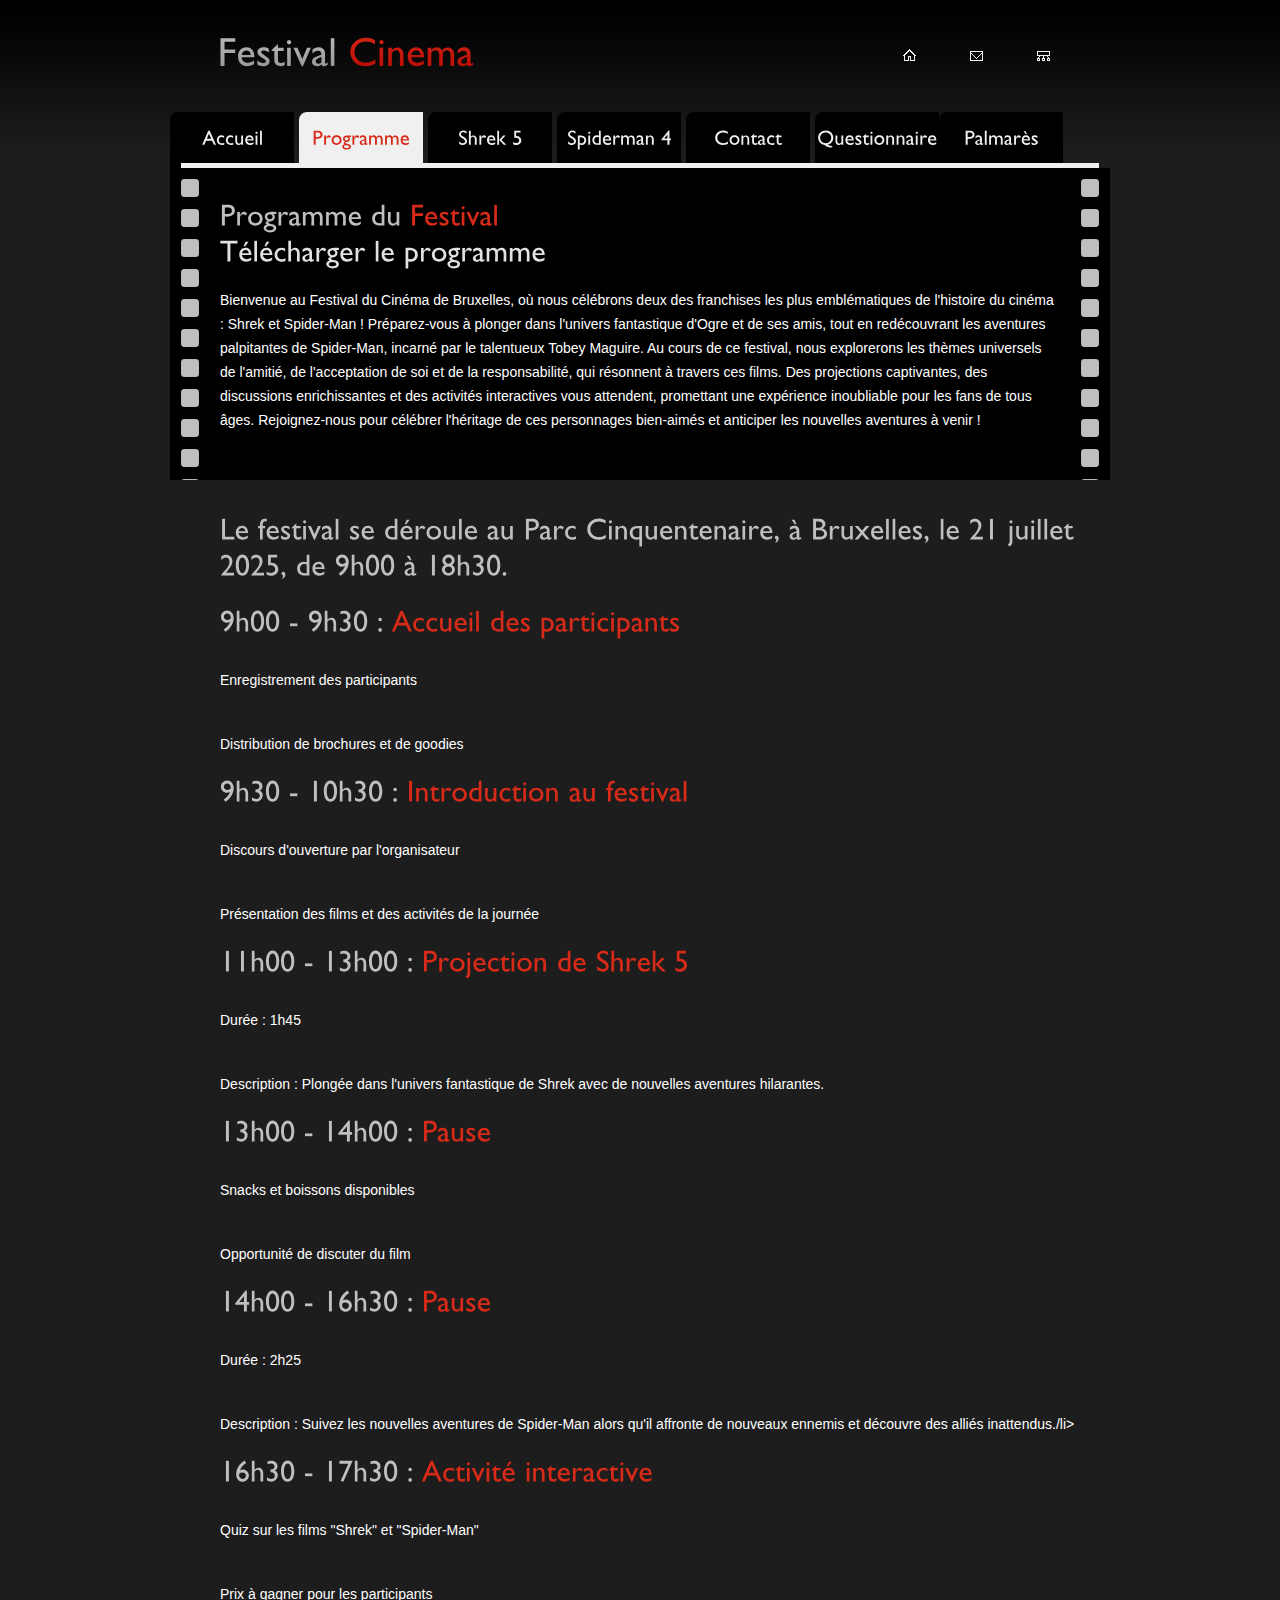
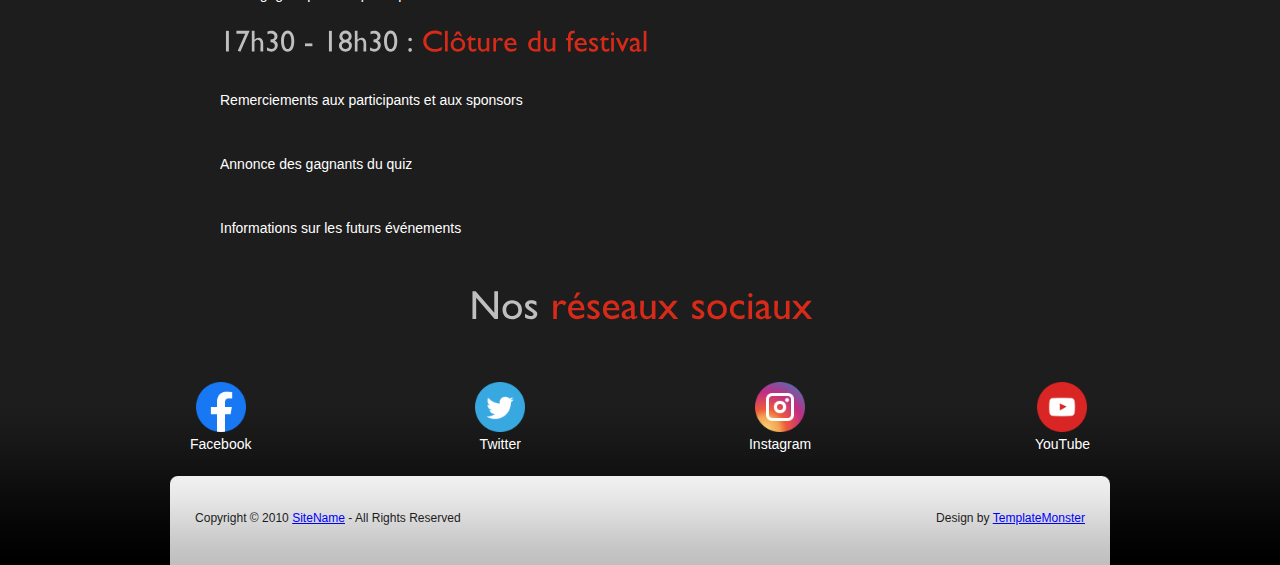
<file: programme.html>
<!DOCTYPE html>

<html lang="fr" xmlns="http://www.w3.org/1999/xhtml">
<head>
<title>Cinema World | About Us</title>
<meta http-equiv="Content-Type" content="text/html; charset=utf-8">
<link href="css/style.css" rel="stylesheet" type="text/css">
<script src="js/jquery-1.4.2.min.js" ></script>
<script src="js/cufon-yui.js" ></script>
<script src="js/cufon-replace.js"></script>
<script src="js/Gill_Sans_400.font.js"></script>
<script src="js/script.js"></script>
<!--[if lt IE 7]>
<script type="text/javascript" src="js/ie_png.js"></script>
<script type="text/javascript">ie_png.fix('.png, .link1 span, .link1');</script>
<link href="css/ie6.css" rel="stylesheet" type="text/css" />
<![endif]-->
</head>
<body id="page2">
<!-- START PAGE SOURCE -->
<div class="tail-top">
  <div class="tail-bottom">
    <div id="main">
      <div id="header">
        <div class="row-1">
          <div class="fleft"><a href="#">Festival <span>Cinema</span></a></div>
          <ul>
            <li><a href="index.html"><img src="images/icon1.gif" alt=""></a></li>
            <li><a href="contact.html"><img src="images/icon2.gif" alt=""></a></li>
            <li><a href="programme.html"><img src="images/icon3.gif" alt=""></a></li>
          </ul>
        </div>
        <div class="row-2">
          <ul>
            <li><a href="index.html" >Accueil</a></li>
            <li><a href="programme.html" class="active">Programme</a></li>
            <li><a href="shrek.html">Shrek 5</a></li>
            <li><a href="spiderman.html">Spiderman 4</a></li>
            <li><a href="Contact.html">Contact</a></li>
            <li class="last"><a href="questionnaire.html">Questionnaire</a></li>
            <li class="last"><a href="palmares.html">Palmarès</a></li>
          </ul>
        </div>
      </div>
      <div id="content">
        <div class="line-hor"></div>
        <div class="box">
          <div class="border-right">
            <div class="border-left">
              <div class="inner">
                <h3>Programme du  <span>Festival</span><br><a href="programme.pdf" download>Télécharger le programme</a></h3>
                <p class="p1">Bienvenue au Festival du Cinéma de Bruxelles, où nous célébrons deux des franchises les plus emblématiques de l'histoire du cinéma : Shrek et Spider-Man ! Préparez-vous à plonger dans l'univers fantastique d'Ogre et de ses amis, tout en redécouvrant les aventures palpitantes de Spider-Man, incarné par le talentueux Tobey Maguire.

                  Au cours de ce festival, nous explorerons les thèmes universels de l'amitié, de l'acceptation de soi et de la responsabilité, qui résonnent à travers ces films. Des projections captivantes, des discussions enrichissantes et des activités interactives vous attendent, promettant une expérience inoubliable pour les fans de tous âges. Rejoignez-nous pour célébrer l'héritage de ces personnages bien-aimés et anticiper les nouvelles aventures à venir !
              </div>
            </div>
          </div>
        </div>
        <div class="content">
          <h3>Le festival se déroule au Parc Cinquentenaire, à Bruxelles, le 21 juillet 2025, de 9h00 à 18h30.</h3>
          <h3>9h00 - 9h30 : <span>Accueil des participants</span></h3>
          <ul class="list">
            <li>Enregistrement des participants</li>
            <li>Distribution de brochures et de goodies</li>
          </ul><br>
          <h3>9h30 - 10h30 :  <span>Introduction au festival</span></h3>
          <ul class="list">
            <li>Discours d'ouverture par l'organisateur</li>
            <li>Présentation des films et des activités de la journée</li>
          </ul><br>
          <h3>11h00 - 13h00 :  <span>Projection de Shrek 5</span></h3>
          <ul class="list">
            <li>Durée : 1h45</li>
            <li>Description : Plongée dans l'univers fantastique de Shrek avec de nouvelles aventures hilarantes.</li>
          </ul><br>
          <h3>13h00 - 14h00 :  <span>Pause</span></h3>
          <ul class="list">
            <li>Snacks et boissons disponibles</li>
            <li>Opportunité de discuter du film</li>
          </ul><br>
          <h3>14h00 - 16h30 :  <span>Pause</span></h3>
          <ul class="list">
            <li>Durée : 2h25</li>
            <li>Description : Suivez les nouvelles aventures de Spider-Man alors qu'il affronte de nouveaux ennemis et découvre des alliés inattendus./li>
          </ul><br>
          <h3>16h30 - 17h30 :  <span>Activité interactive</span></h3>
          <ul class="list">
            <li>Quiz sur les films "Shrek" et "Spider-Man"</li>
            <li>Prix à gagner pour les participants</li>
          </ul><br>
          <h3>17h30 - 18h30 :  <span>Clôture du festival</span></h3>
          <ul class="list">
            <li>Remerciements aux participants et aux sponsors</li>
            <li>Annonce des gagnants du quiz</li>
            <li>Informations sur les futurs événements</li>
          </ul>
        </div>
          
      </div>
      <div class="inner">
        <h3 class="réseauxSociaux">Nos <span>réseaux sociaux</span></h3>
        <div class="address">
          <div class="social-icons">
            <a href="https://www.facebook.com/" target="_blank"><i class="fab fa-facebook"></i> <img src="images/facebooki.png" alt="facebook" width="50"><span>Facebook</span></a>
            <a href="https://twitter.com/" target="_blank"><i class="fab fa-twitter"></i><img src="images/twitteri.png" alt="twitter" width="50"><span>Twitter</span></a>
            <a href="https://www.instagram.com/" target="_blank"><i class="fab fa-instagram"></i><img src="images/instagrami.png" alt="instagram" width="50"><span>Instagram</span></a>
            <a href="https://www.youtube.com/" target="_blank"><i class="fab fa-youtube"></i><img src="images/youtubei.png" alt="youtube" width="50"><span>YouTube</span></a>                 

          </div>
        </div>
        </div>
      <div id="footer">
        <div class="left">
          <div class="right">
            <div class="footerlink">
              <p class="lf">Copyright &copy; 2010 <a href="#">SiteName</a> - All Rights Reserved</p>
              <p class="rf">Design by <a href="http://www.templatemonster.com/">TemplateMonster</a></p>
              <div style="clear:both;"></div>
            </div>
          </div>
        </div>
      </div>
    </div>
  </div>
</div>
<script> Cufon.now(); </script>
<!-- END PAGE SOURCE -->
</body>
</html>
</file>
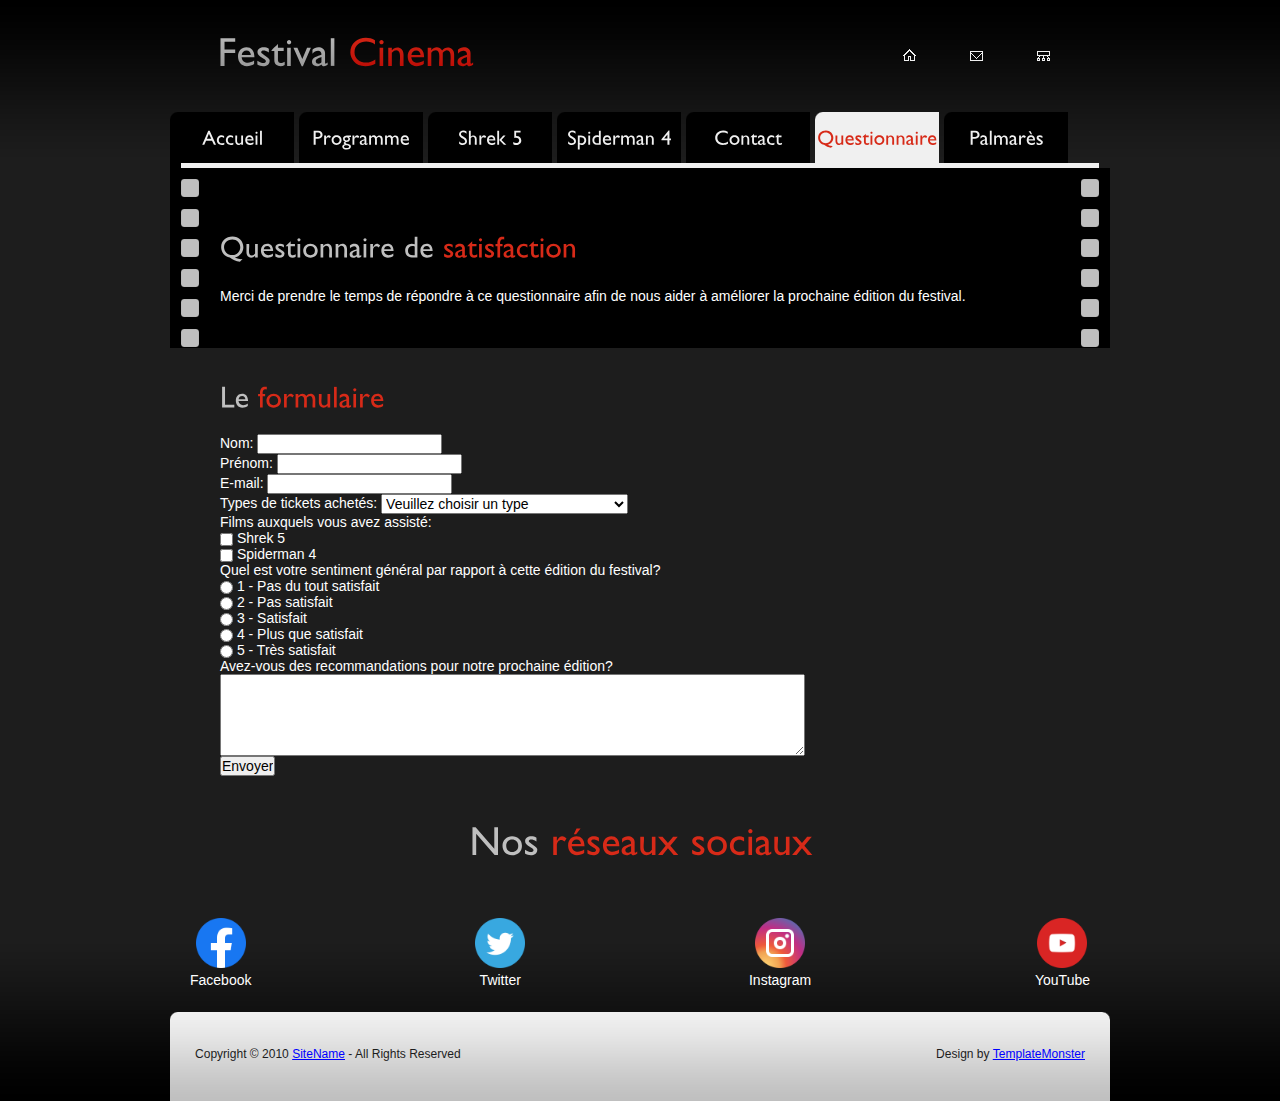
<file: questionnaire.html>
<!DOCTYPE html>
<html lang="fr" xmlns="http://www.w3.org/1999/xhtml">

<head>
    <title>Cinema World | Articles</title>
    <meta http-equiv="Content-Type" content="text/html; charset=utf-8">
    <link href="css/style.css" rel="stylesheet" type="text/css">
    <script src="js/jquery-1.4.2.min.js"></script>
    <script src="js/cufon-yui.js"></script>
    <script src="js/cufon-replace.js"></script>
    <script src="js/Gill_Sans_400.font.js"></script>
    <script src="js/script.js"></script>
    <!--[if lt IE 7]>
<script type="text/javascript" src="js/ie_png.js"></script>
<script type="text/javascript">ie_png.fix('.png, .link1 span, .link1');</script>
<link href="css/ie6.css" rel="stylesheet" type="text/css" />
<![endif]-->
</head>

<body id="page3">
    <!-- START PAGE SOURCE -->
    <div class="tail-top">
        <div class="tail-bottom">
            <div id="main">
                <div id="header">
                    <div class="row-1">
                        <div class="fleft"><a href="#">Festival <span>Cinema</span></a></div>
                        <ul>
                            <li><a href="index.html"><img src="images/icon1.gif" alt=""></a></li>
                            <li><a href="contact.html"><img src="images/icon2.gif" alt=""></a></li>
                            <li><a href="programme.html"><img src="images/icon3.gif" alt=""></a></li>
                        </ul>
                    </div>
                    <div class="row-2">
                        <ul>
                            <li><a href="index.html">Accueil</a></li>
                            <li><a href="programme.html">Programme</a></li>
                            <li><a href="shrek.html">Shrek 5</a></li>
                            <li><a href="spiderman.html">Spiderman 4</a></li>
                            <li><a href="Contact.html">Contact</a></li>
                            <li><a href="questionnaire.html" class="active">Questionnaire</a></li>
                            <li class="last"><a href="palmares.html">Palmarès</a></li>
                        </ul>
                    </div>
                </div>
                <div id="content">
                    <div class="line-hor"></div>
                    <div class="box">
                        <div class="border-right">
                            <div class="border-left">
                                <div class="inner">
                                    <br><br>
                                    <h3>Questionnaire de <span>satisfaction</span></h3>
                                    <p>Merci de prendre le temps de répondre à ce questionnaire afin de nous aider à
                                        améliorer la prochaine édition du festival.</p>
                                </div>
                            </div>
                        </div>
                    </div>
                    <div class="content">
                        <h3>Le <span>formulaire</span></h3>
                        <form action="/action_page.php">
                            <label for="Nom">Nom:</label> <!-- Cambié 'fname' por 'Nom' -->
                            <input type="text" id="Nom" name="Nom" value=""><br>
                        
                            <label for="Prénom">Prénom:</label> <!-- Cambié 'lname' por 'Prénom' -->
                            <input type="text" id="Prénom" name="Prénom" value=""><br>
                        
                            <label for="E-mail">E-mail:</label> <!-- Cambié 'lname' por 'E-mail' -->
                            <input type="text" id="E-mail" name="E-mail" value=""><br>
                        
                            <label for="cars">Types de tickets achetés:</label>
                            <select id="cars" name="cars">
                                <option value="volvo">Veuillez choisir un type</option>
                                <option value="saab">Ticket unique</option>
                                <option value="fiat">Pass festival (accès à tous les films)</option>
                            </select><br>
                        
                            Films auxquels vous avez assisté:<br>
                            <input type="checkbox" id="vehicle1" name="vehicle1" value="Bike">
                            <label for="vehicle1"> Shrek 5</label><br>
                            <input type="checkbox" id="vehicle2" name="vehicle2" value="Car">
                            <label for="vehicle2"> Spiderman 4</label><br>
                        
                            Quel est votre sentiment général par rapport à cette édition du festival?<br>
                            <input type="radio" id="1-Pasdutoutsatisfait" name="fav_language" value="1 - Pas du tout satisfait">
                            <label for="1-Pasdutoutsatisfait">1 - Pas du tout satisfait</label><br>
                        
                            <input type="radio" id="2-Passatisfait" name="fav_language" value="2 - Pas satisfait">
                            <label for="2-Passatisfait">2 - Pas satisfait</label><br>
                        
                            <input type="radio" id="3-Satisfait" name="fav_language" value="3 - Satisfait">
                            <label for="3-Satisfait">3 - Satisfait</label><br>
                        
                            <input type="radio" id="4-Plusquesatisfait" name="fav_language" value="4 - Plus que satisfait">
                            <label for="4-Plusquesatisfait">4 - Plus que satisfait</label><br>
                        
                            <input type="radio" id="5-Trèssatisfait" name="fav_language" value="5 - Très satisfait">
                            <label for="5-Trèssatisfait">5 - Très satisfait</label><br>
                        
                            Avez-vous des recommandations pour notre prochaine édition?<br>
                            <textarea name="message" rows="5" cols="70"></textarea><br>
                        
                            <input type="submit" value="Envoyer">
                        </form>
                    </div>
                </div>
                <div class="inner">
                    <h3 class="réseauxSociaux">Nos <span>réseaux sociaux</span></h3>
                    <div class="address">
                      <div class="social-icons">
                        <a href="https://www.facebook.com/" target="_blank"><i class="fab fa-facebook"></i> <img src="images/facebooki.png" alt="facebook" width="50"><span>Facebook</span></a>
                        <a href="https://twitter.com/" target="_blank"><i class="fab fa-twitter"></i><img src="images/twitteri.png" alt="twitter" width="50"><span>Twitter</span></a>
                        <a href="https://www.instagram.com/" target="_blank"><i class="fab fa-instagram"></i><img src="images/instagrami.png" alt="instagram" width="50"><span>Instagram</span></a>
                        <a href="https://www.youtube.com/" target="_blank"><i class="fab fa-youtube"></i><img src="images/youtubei.png" alt="youtube" width="50"><span>YouTube</span></a>                 
                      </div>
                    </div>
                    </div>
                <div id="footer">
                    <div class="left">
                        <div class="right">
                            <div class="footerlink">
                                <p class="lf">Copyright &copy; 2010 <a href="#">SiteName</a> - All Rights Reserved</p>
                                <p class="rf">Design by <a href="http://www.templatemonster.com/">TemplateMonster</a>
                                </p>
                                <div style="clear:both;"></div>
                            </div>
                        </div>
                    </div>
                </div>
            </div>
        </div>
    </div>
    <script> Cufon.now(); </script>
    <!-- END PAGE SOURCE -->
</body>

</html>
</file>
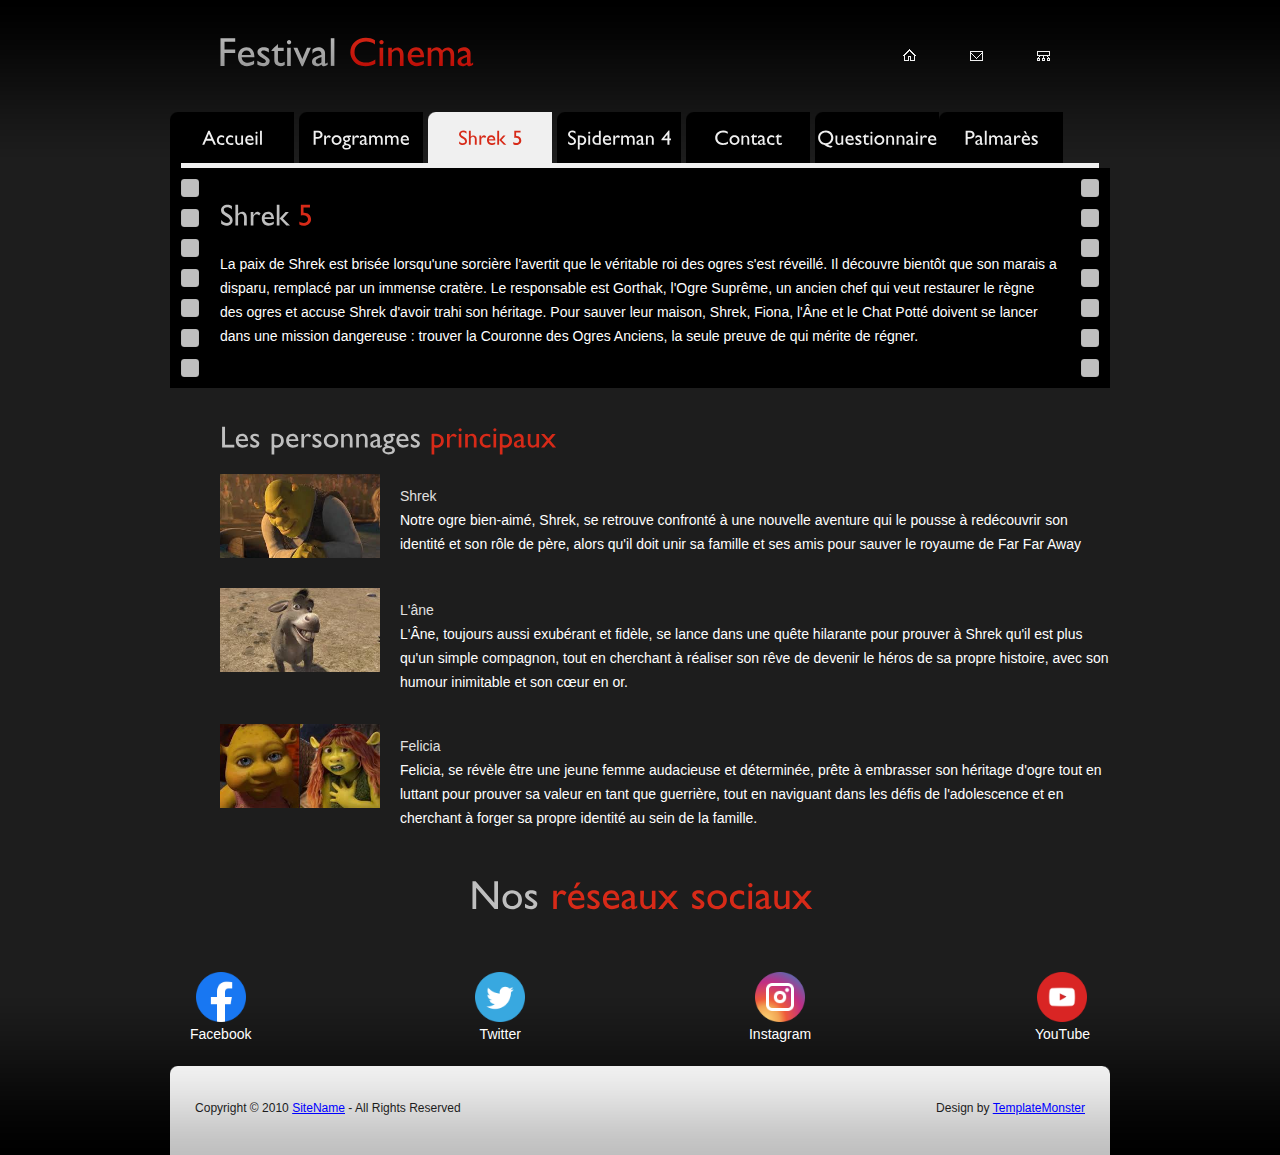
<file: shrek.html>
<!DOCTYPE html>
<html lang="fr" xmlns="http://www.w3.org/1999/xhtml">
<head>
<title>Cinema World | Articles</title>
<meta http-equiv="Content-Type" content="text/html; charset=utf-8">
<link href="css/style.css" rel="stylesheet" type="text/css">
<script src="js/jquery-1.4.2.min.js"></script>
<script src="js/cufon-yui.js"></script>
<script src="js/cufon-replace.js"></script>
<script src="js/Gill_Sans_400.font.js"></script>
<script src="js/script.js"></script>
<!--[if lt IE 7]>
<script type="text/javascript" src="js/ie_png.js"></script>
<script type="text/javascript">ie_png.fix('.png, .link1 span, .link1');</script>
<link href="css/ie6.css" rel="stylesheet" type="text/css" />
<![endif]-->
</head>
<body id="page3">
<!-- START PAGE SOURCE -->
<div class="tail-top">
  <div class="tail-bottom">
    <div id="main">
      <div id="header">
        <div class="row-1">
          <div class="fleft"><a href="#">Festival <span>Cinema</span></a></div>
          <ul>
            <li><a href="index.html"><img src="images/icon1.gif" alt=""></a></li>
            <li><a href="contact.html"><img src="images/icon2.gif" alt=""></a></li>
            <li><a href="programme.html"><img src="images/icon3.gif" alt=""></a></li>
          </ul>
        </div>
        <div class="row-2">
          <ul>
            <li><a href="index.html" >Accueil</a></li>
            <li><a href="programme.html">Programme</a></li>
            <li><a href="shrek.html" class="active">Shrek 5</a></li>
            <li><a href="spiderman.html">Spiderman 4</a></li>
            <li><a href="Contact.html">Contact</a></li>
            <li class="last"><a href="questionnaire.html">Questionnaire</a></li>
            <li class="last"><a href="palmares.html">Palmarès</a></li>
          </ul>
        </div>
      </div>
      <div id="content">
        <div class="line-hor"></div>
        <div class="box">
          <div class="border-right">
            <div class="border-left">
              <div class="inner">
                <h3>Shrek <span>5</span></h3>
                <p>La paix de Shrek est brisée lorsqu'une sorcière l'avertit que le véritable roi des ogres s'est réveillé. Il découvre bientôt que son marais a disparu, remplacé par un immense cratère. Le responsable est Gorthak, l'Ogre Suprême, un ancien chef qui veut restaurer le règne des ogres et accuse Shrek d'avoir trahi son héritage. Pour sauver leur maison, Shrek, Fiona, l'Âne et le Chat Potté doivent se lancer dans une mission dangereuse : trouver la Couronne des Ogres Anciens, la seule preuve de qui mérite de régner.</p>
              </div>
            </div>
          </div>
        </div>
        <div class="content">
          <h3>Les personnages <span>principaux</span></h3>
          <ul class="list">
            <li><img src="images/shrek.jpg" alt="image de shrek" width="160" height="84"><a href="article.html">Shrek</a><br>

              Notre ogre bien-aimé, Shrek, se retrouve confronté à une nouvelle aventure qui le pousse à redécouvrir son identité et son rôle de père, alors qu'il doit unir sa famille et ses amis pour sauver le royaume de Far Far Away </li>
            <li><img src="images/ane.jpg" alt="image de l'âne" width="160" height="84"><a href="#">L'âne</a><br>
              L'Âne, toujours aussi exubérant et fidèle, se lance dans une quête hilarante pour prouver à Shrek qu'il est plus qu'un simple compagnon, tout en cherchant à réaliser son rêve de devenir le héros de sa propre histoire, avec son humour inimitable et son cœur en or.</li>
            <li><img src="images/felicia.jpg" alt="image de Felicia" width="160" height="84"><a href="#">Felicia</a><br>
              Felicia, se révèle être une jeune femme audacieuse et déterminée, prête à embrasser son héritage d'ogre tout en luttant pour prouver sa valeur en tant que guerrière, tout en naviguant dans les défis de l'adolescence et en cherchant à forger sa propre identité au sein de la famille.</li>

            
          </ul>
        </div>
      </div>
      <div class="inner">
        <h3 class="réseauxSociaux">Nos <span>réseaux sociaux</span></h3>
        <div class="address">
          <div class="social-icons">
            <a href="https://www.facebook.com/" target="_blank"><i class="fab fa-facebook"></i> <img src="images/facebooki.png" alt="facebook" width="50"><span>Facebook</span></a>
            <a href="https://twitter.com/" target="_blank"><i class="fab fa-twitter"></i><img src="images/twitteri.png" alt="twitter" width="50"><span>Twitter</span></a>
            <a href="https://www.instagram.com/" target="_blank"><i class="fab fa-instagram"></i><img src="images/instagrami.png" alt="instagram" width="50"><span>Instagram</span></a>
            <a href="https://www.youtube.com/" target="_blank"><i class="fab fa-youtube"></i><img src="images/youtubei.png" alt="youtube" width="50"><span>YouTube</span></a>                 
          </div>
        </div>
        </div>
      <div id="footer">
        <div class="left">
          <div class="right">
            <div class="footerlink">
              <p class="lf">Copyright &copy; 2010 <a href="#">SiteName</a> - All Rights Reserved</p>
              <p class="rf">Design by <a href="http://www.templatemonster.com/">TemplateMonster</a></p>
              <div style="clear:both;"></div>
            </div>
          </div>
        </div>
      </div>
    </div>
  </div>
</div>
<script> Cufon.now(); </script>
<!-- END PAGE SOURCE -->
</body>
</html>
</file>
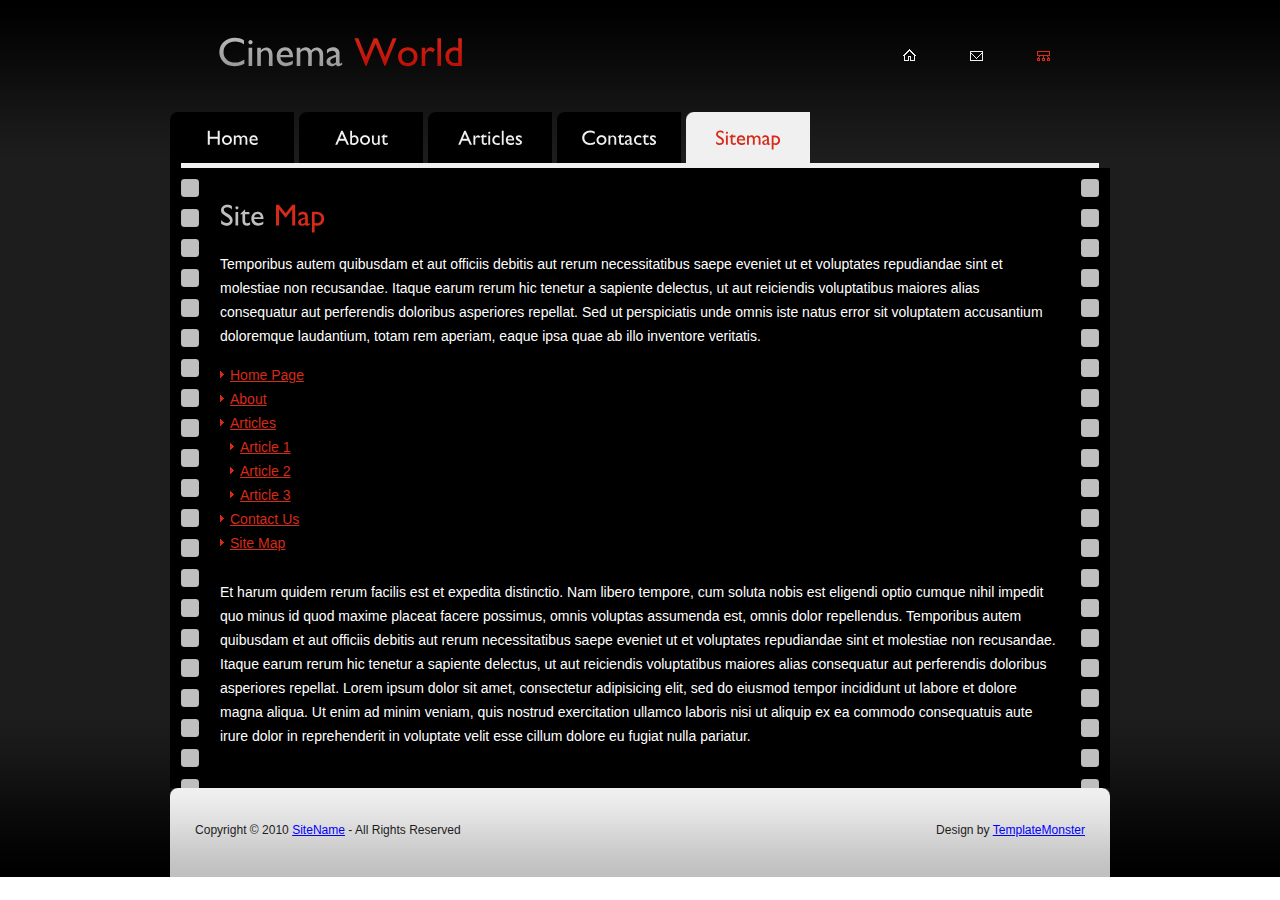
<file: sitemap.html>
<!DOCTYPE html PUBLIC "-//W3C//DTD XHTML 1.0 Strict//EN" "http://www.w3.org/TR/xhtml1/DTD/xhtml1-strict.dtd">
<html xmlns="http://www.w3.org/1999/xhtml">
<head>
<title>Cinema World | Sitemap</title>
<meta http-equiv="Content-Type" content="text/html; charset=utf-8" />
<link href="css/style.css" rel="stylesheet" type="text/css" />
<script src="js/jquery-1.4.2.min.js" type="text/javascript"></script>
<script src="js/cufon-yui.js" type="text/javascript"></script>
<script src="js/cufon-replace.js" type="text/javascript"></script>
<script src="js/Gill_Sans_400.font.js" type="text/javascript"></script>
<script src="js/script.js" type="text/javascript"></script>
<!--[if lt IE 7]>
<script type="text/javascript" src="js/ie_png.js"></script>
<script type="text/javascript">ie_png.fix('.png, .link1 span, .link1');</script>
<link href="css/ie6.css" rel="stylesheet" type="text/css" />
<![endif]-->
</head>
<body id="page6">
<!-- START PAGE SOURCE -->
<div class="tail-top">
  <div class="tail-bottom">
    <div id="main">
      <div id="header">
        <div class="row-1">
          <div class="fleft"><a href="#">Cinema <span>World</span></a></div>
          <ul>
            <li><a href="#"><img src="images/icon1.gif" alt="" /></a></li>
            <li><a href="#"><img src="images/icon2.gif" alt="" /></a></li>
            <li><a href="#"><img src="images/icon3-act.gif" alt="" /></a></li>
          </ul>
        </div>
        <div class="row-2">
          <ul>
            <li><a href="index.html">Home</a></li>
            <li><a href="about-us.html">About</a></li>
            <li><a href="articles.html">Articles</a></li>
            <li><a href="contact-us.html">Contacts</a></li>
            <li class="last"><a href="sitemap.html" class="active">Sitemap</a></li>
          </ul>
        </div>
      </div>
      <div id="content">
        <div class="line-hor"></div>
        <div class="box">
          <div class="border-right">
            <div class="border-left">
              <div class="inner">
                <h3>Site <span>Map</span></h3>
                <p>Temporibus autem quibusdam et aut officiis debitis aut rerum necessitatibus saepe eveniet ut et voluptates repudiandae sint et molestiae non recusandae. Itaque earum rerum hic tenetur a sapiente delectus, ut aut reiciendis voluptatibus maiores alias consequatur aut perferendis doloribus asperiores repellat. Sed ut perspiciatis unde omnis iste natus error sit voluptatem accusantium doloremque laudantium, totam rem aperiam, eaque ipsa quae ab illo inventore veritatis.</p>
                <ul class="sitemap-list">
                  <li><a href="#">Home Page</a></li>
                  <li><a href="#">About</a></li>
                  <li><a href="#">Articles</a>
                    <ul>
                      <li><a href="article.html">Article 1</a></li>
                      <li><a href="#">Article 2</a></li>
                      <li><a href="#">Article 3</a></li>
                    </ul>
                  </li>
                  <li><a href="#">Contact Us</a></li>
                  <li><a href="#">Site Map</a></li>
                </ul>
                <p>Et harum quidem rerum facilis est et expedita distinctio. Nam libero tempore, cum soluta nobis est eligendi optio cumque nihil impedit quo minus id quod maxime placeat facere possimus, omnis voluptas assumenda est, omnis dolor repellendus. Temporibus autem quibusdam et aut officiis debitis aut rerum necessitatibus saepe eveniet ut et voluptates repudiandae sint et molestiae non recusandae. Itaque earum rerum hic tenetur a sapiente delectus, ut aut reiciendis voluptatibus maiores alias consequatur aut perferendis doloribus asperiores repellat. Lorem ipsum dolor sit amet, consectetur adipisicing elit, sed do eiusmod tempor incididunt ut labore et dolore magna aliqua. Ut enim ad minim veniam, quis nostrud exercitation ullamco laboris nisi ut aliquip ex ea commodo consequatuis aute irure dolor in reprehenderit in voluptate velit esse cillum dolore eu fugiat nulla pariatur.</p>
              </div>
            </div>
          </div>
        </div>
      </div>
      <div id="footer">
        <div class="left">
          <div class="right">
            <div class="footerlink">
              <p class="lf">Copyright &copy; 2010 <a href="#">SiteName</a> - All Rights Reserved</p>
              <p class="rf">Design by <a href="http://www.templatemonster.com/">TemplateMonster</a></p>
              <div style="clear:both;"></div>
            </div>
          </div>
        </div>
      </div>
    </div>
  </div>
</div>
<script type="text/javascript"> Cufon.now(); </script>
<!-- END PAGE SOURCE -->
</body>
</html>
</file>
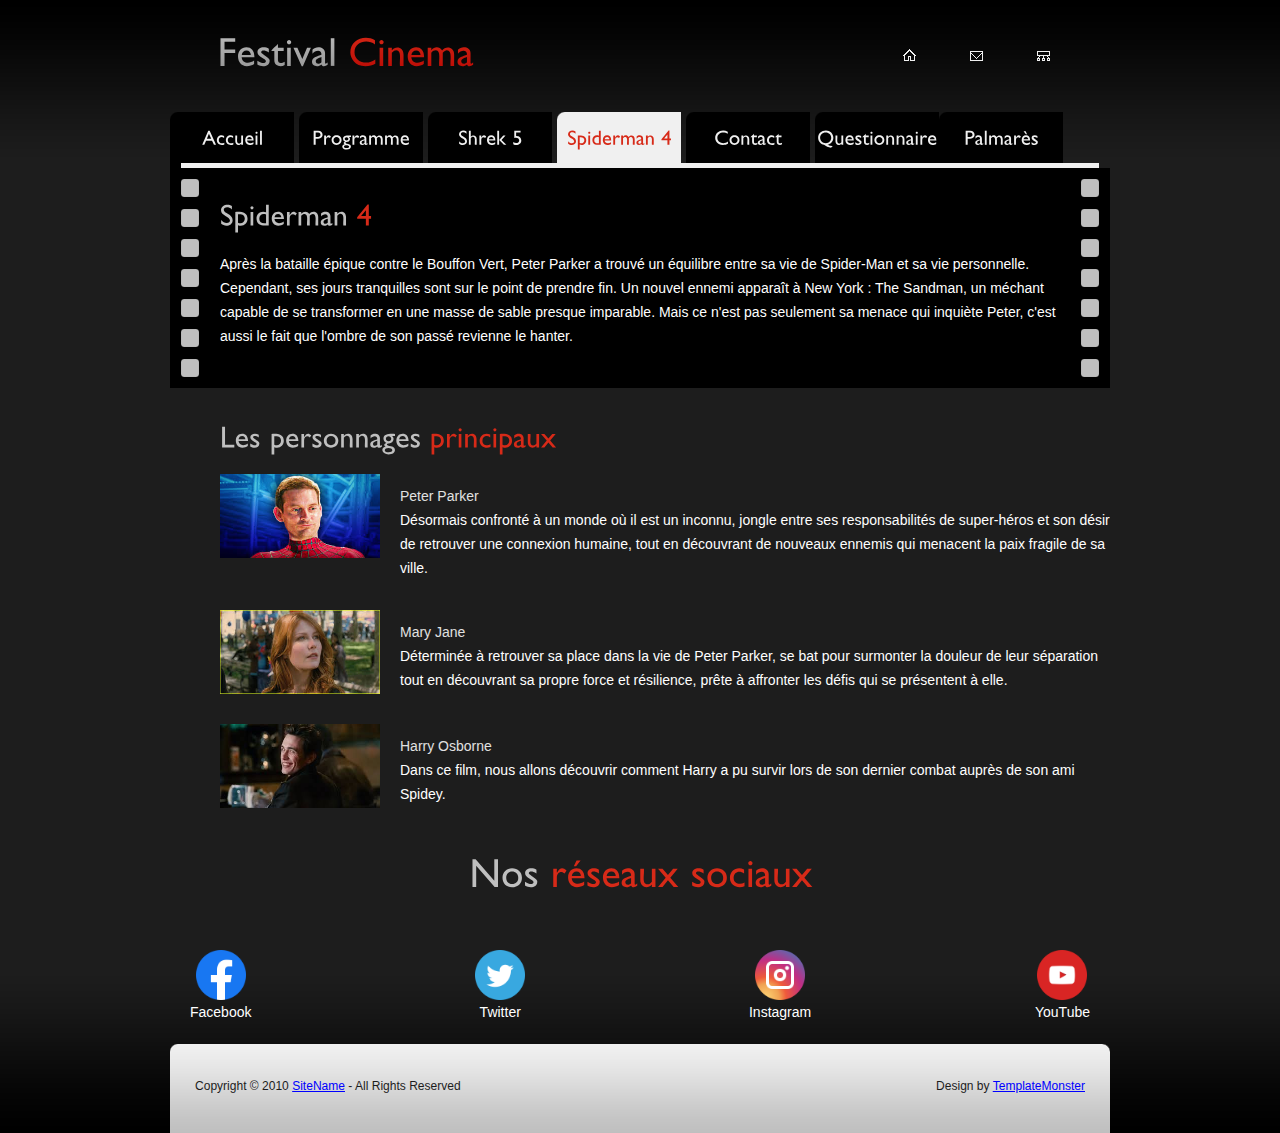
<file: spiderman.html>
<!DOCTYPE html>
<html lang="fr" xmlns="http://www.w3.org/1999/xhtml">
<head>
<title>Cinema World | Articles</title>
<meta http-equiv="Content-Type" content="text/html; charset=utf-8">
<link href="css/style.css" rel="stylesheet" type="text/css">
<script src="js/jquery-1.4.2.min.js"></script>
<script src="js/cufon-yui.js"></script>
<script src="js/cufon-replace.js"></script>
<script src="js/Gill_Sans_400.font.js"></script>
<script src="js/script.js"></script>
<!--[if lt IE 7]>
<script type="text/javascript" src="js/ie_png.js"></script>
<script type="text/javascript">ie_png.fix('.png, .link1 span, .link1');</script>
<link href="css/ie6.css" rel="stylesheet" type="text/css" />
<![endif]-->
</head>
<body id="page3">
<!-- START PAGE SOURCE -->
<div class="tail-top">
  <div class="tail-bottom">
    <div id="main">
      <div id="header">
        <div class="row-1">
          <div class="fleft"><a href="#">Festival <span>Cinema</span></a></div>
          <ul>
            <li><a href="index.html"><img src="images/icon1.gif" alt=""></a></li>
            <li><a href="contact.html"><img src="images/icon2.gif" alt=""></a></li>
            <li><a href="programme.html"><img src="images/icon3.gif" alt=""></a></li>
          </ul>
        </div>
        <div class="row-2">
          <ul>
            <li><a href="index.html" >Accueil</a></li>
            <li><a href="programme.html">Programme</a></li>
            <li><a href="shrek.html">Shrek 5</a></li>
            <li><a href="spiderman.html" class="active">Spiderman 4</a></li>
            <li><a href="Contact.html">Contact</a></li>
            <li class="last"><a href="questionnaire.html">Questionnaire</a></li>
            <li class="last"><a href="palmares.html">Palmarès</a></li>
          </ul>
        </div>
      </div>
      <div id="content">
        <div class="line-hor"></div>
        <div class="box">
          <div class="border-right">
            <div class="border-left">
              <div class="inner">
                <h3>Spiderman <span>4</span></h3>
                <p>Après la bataille épique contre le Bouffon Vert, Peter Parker a trouvé un équilibre entre sa vie de Spider-Man et sa vie personnelle. Cependant, ses jours tranquilles sont sur le point de prendre fin. Un nouvel ennemi apparaît à New York : The Sandman, un méchant capable de se transformer en une masse de sable presque imparable. Mais ce n'est pas seulement sa menace qui inquiète Peter, c'est aussi le fait que l'ombre de son passé revienne le hanter.</p>
              </div>
            </div>
          </div>
        </div>
        <div class="content">
          <h3>Les personnages <span>principaux</span></h3>
          <ul class="list">
            <li><img src="images/peter.jpg" alt="image de Peter" width="160" height="84"><a href="article.html">Peter Parker</a><br>

              Désormais confronté à un monde où il est un inconnu, jongle entre ses responsabilités de super-héros et son désir de retrouver une connexion humaine, tout en découvrant de nouveaux ennemis qui menacent la paix fragile de sa ville.</li>
            <li><img src="images/mj.jpg" alt="image de MJ" width="160" height="84"><a href="#">Mary Jane</a><br>
              Déterminée à retrouver sa place dans la vie de Peter Parker, se bat pour surmonter la douleur de leur séparation tout en découvrant sa propre force et résilience, prête à affronter les défis qui se présentent à elle.</li>
            <li><img src="images/harry.jpg" alt="image de Harry" width="160" height="84"><a href="#">Harry Osborne</a><br>
              Dans ce film, nous allons découvrir comment Harry a pu survir lors de son dernier combat auprès de son ami Spidey.</li>

          </ul>
        </div>
      </div>
      <div class="inner">
        <h3 class="réseauxSociaux">Nos <span>réseaux sociaux</span></h3>
        <div class="address">
          <div class="social-icons">
            <a href="https://www.facebook.com/" target="_blank"><i class="fab fa-facebook"></i> <img src="images/facebooki.png" alt="facebook" width="50"><span>Facebook</span></a>
            <a href="https://twitter.com/" target="_blank"><i class="fab fa-twitter"></i><img src="images/twitteri.png" alt="twitter" width="50"><span>Twitter</span></a>
            <a href="https://www.instagram.com/" target="_blank"><i class="fab fa-instagram"></i><img src="images/instagrami.png" alt="instagram" width="50"><span>Instagram</span></a>
            <a href="https://www.youtube.com/" target="_blank"><i class="fab fa-youtube"></i><img src="images/youtubei.png" alt="youtube" width="50"><span>YouTube</span></a>                 
          </div>
        </div>
        </div>
      <div id="footer">
        <div class="left">
          <div class="right">
            <div class="footerlink">
              <p class="lf">Copyright &copy; 2010 <a href="#">SiteName</a> - All Rights Reserved</p>
              <p class="rf">Design by <a href="http://www.templatemonster.com/">TemplateMonster</a></p>
              <div style="clear:both;"></div>
            </div>
          </div>
        </div>
      </div>
    </div>
  </div>
</div>
<script> Cufon.now(); </script>
<!-- END PAGE SOURCE -->
</body>
</html>
</file>
<file: css/style.css>
* {
	margin:0;
	padding:0;
}
html, body {
	min-width:940px;
}
body {
	background: #0000;
	font-family:Arial, Helvetica, sans-serif;
	font-size:100%;
	line-height:1em;
	color:#858585;
}
object {
	vertical-align:top;
	outline:none;
}
input, textarea, select {
	font-family:Arial, Helvetica, sans-serif;
	font-size:1em;
	vertical-align:middle;
	font-weight:normal;
}
fieldset {
	border:0;
}
p {
	margin:0;
	padding:0;
}
img {
	
	border:0;
	vertical-align:top;
	text-align:left;
}
ul, ol {
	color:white;
	list-style:none;
}
#main {
	color:white;
	width:940px;
	margin:0 auto;
	font-size:0.875em;
}
#header {
	
	height:171px;
	margin-bottom:-8px;
}
.fleft {
	
	float:left;
}
.fright {
	float:right;
}
.col-1, .col-2, .col-3 {
	
	float:left;
}
.clear {
	clear:both;
}
.alignright {
	text-align:right;
}
.aligncenter {
	text-align:center;
}
.wrapper {
	width:100%;
	overflow:hidden;
}
.extra-wrap {
	overflow:hidden;
}
.container {
	width:100%;
}
.tail-top {
	background:url(../images/tail-top.gif) left top repeat-x #1d1d1d;
}
.tail-bottom {
	background:url(../images/tail-bottom.gif) left bottom repeat-x;
}
#contacts-form {

	clear:right;
	width:842px;
	overflow:hidden;
}
#contacts-form fieldset {
	border:none;
	float:left;
}
#contacts-form .field {
	clear:both;
}
#contacts-form label {
	float:left;
	width:112px !important;
	width:109px;
	line-height:18px;
	padding-bottom:8px;
	color:#fff;
}
#contacts-form input {
	width:293px;
	padding:1px 0 1px 3px;
	background:#000;
	border:1px solid #3a3a3a;
	color:#fff;
}
#contacts-form textarea {
	width:674px;
	height:174px;
	padding:2px 28px 1px 28px;
	background:url(../images/textarea-bg.gif) no-repeat left top;
	border:0;
	color:#fff;
	margin-bottom:15px;
	overflow:auto;
}
#contacts-form .link2 {
	float:right;
}
.movies {
	display: flex;
  justify-content: space-between;
  align-items: center;
  margin-bottom: 30px;
	
}
.movies li {
	float: none;
  text-align: center;
  width: 100%;
}


.movies li.last {
	margin-right:0;
}
.movies li.clear {
	float:none;
	width:auto;
	margin:0;
	font-size:0;
	line-height:0;
}
.movies li img {
	margin-left:-30px;
	position:relative;
}
.movies li p {
	margin:5px 0 15px 0;
	padding-right:40px;
}
.movies li p span {
	color:#fff;
}
.list {
	margin-top:-30px;
}
.list li {
	width:100%;
	overflow:hidden;
	vertical-align:top;
	line-height:1.714em;
	padding-top:40px;
}
.list li img {
	float:left;
	margin:-10px 20px 0 0;
}
.list li a {
	text-decoration:none;
}
.list li a:hover {
	color:#d72a18;
}
.sitemap-list {
	padding-bottom:25px;
}
.sitemap-list li {
	padding:0 0 0 10px;
	line-height:1.714em;
	background:url(../images/arrow.gif) no-repeat left 8px;
}
.sitemap-list li a {
	color:#d72a18;
}
.img-box1 {
	width:100%;
	overflow:hidden;
	line-height:1.714em;
	padding:10px 0 12px 0;
}
.img-box1.alt {
	padding-top:0;
	padding-bottom:25px;
}
.img-box1.alt img {
	margin-top:0;
}
.img-box1 img {
	float:left;
	margin:-10px 20px 0 0;
}
p {
	margin-bottom:15px;
	line-height:1.714em;
}
.p1 {
	margin-bottom:23px;
}
.address {
	width:100%;
	overflow:hidden;
	line-height:1.714em;
}
.address span {
	color:#fff;
}
.address .fleft {
	padding-right:43px !important;
	padding-right:40px;
}
.address .fleft span {
	float:left;
	width:80px !important;
	width:77px;
}
a {
	color:#e1e1e1;
	outline:none;
}
a:hover {
	text-decoration:none;
}
h2 {
	font-size:30px;
	line-height:1.2em;
	color:#1d1d1d;
	text-transform:uppercase;
	margin-bottom:12px;
}
h2 span {
	display:block;
	font-size:40px;
	color:#2c6d9a;
}
h3 {
	font-size:30px;
	line-height:1.2em;
	color:#bfbfbf;
	margin-bottom:20px;
}
h3 b {
	color:#e1e1e1;
	font-weight:normal;
}
h3 span {
	color:#d72a18;
}
h4 {
	font-size:20px;
	line-height:1.2em;
	letter-spacing:-1px;
	color:#2c6d9a;
	margin-bottom:18px;
}
.link1 {
	display:block;
	float:left;
	background:url(../images/link1-right.png) no-repeat right top;
	color:#fff;
	text-decoration:none;
	line-height:1em;
	cursor:pointer;
}
.link1:hover span {
	text-decoration:underline;
}
.link1 span {
	display:block;
	float:left;
	padding:0 5px;
	background:url(../images/link1-left.png) no-repeat left top;
}
.link1 span span {
	display:block;
	background:url(../images/link1-tail.gif) repeat-x left top;
	padding:8px 15px;
}
.link2 {
	display:block;
	float:left;
	background:url(../images/link2-right.gif) no-repeat right top;
	color:#fff;
	cursor:pointer;
	text-decoration:none;
	line-height:1em;
}
.link2:hover span {
	text-decoration:underline;
}
.link2 span {
	display:block;
	float:left;
	padding:0 6px;
	background:url(../images/link2-left.gif) no-repeat left top;
}
.link2 span span {
	display:block;
	background:url(../images/link2-tail.gif) repeat-x left top;
	padding:9px 15px 10px 15px;
}
.line-hor {
	overflow:hidden;
	font-size:0;
	line-height:0;
	width:918px;
	height:8px;
	margin-left:11px;
	background:url(../images/line-hor.gif) repeat-x left top;
	z-index:1;
	position:relative;
}
.box {
	background:#000;
	width:100%;
	margin-top:-3px;
}
.box .border-left {
	background:url(../images/border-left.gif) repeat-y left top;
}
.box .border-right {
	background:url(../images/border-right.gif) repeat-y right top;
}
.box .inner {
	padding:28px 50px 25px 50px;
}
#header .row-1 {
	height:112px;
	width:100%;
	overflow:hidden;
}
#header .row-1 .fleft {
	font-size:40px;
	line-height:1.2em;
	padding:26px 0 0 47px;
}
#header .row-1 .fleft a {
	text-decoration:none;
}
#header .row-1 ul {
	padding:49px 60px 0 0;
	float:right;
}
#header .row-1 ul li {
	float:left;
	padding-left:54px;
}
#header .row-2 {
	height:51px;
}
#header .row-2 ul {
	width:100%;
	overflow:hidden;
}
#header .row-2 ul li {
	float:left;
	font-size:20px;
	line-height:2.4em;
	margin-right:5px;
	background-color:#000;
}
#header .row-2 ul li.last {
	margin-right:0;
}
#header .row-2 ul li a {
	text-decoration:none;
	color:#f0f0f0;
	width:124px;
	height:56px;
	float:left;
	background-image:url(../images/nav-bg.gif);
	background-repeat:no-repeat;
	background-position:0 0;
	text-align:center;
}
#header .row-2 ul li a:hover, #header .row-2 ul li a.active {
	color:#d72a18;
	background-image:url(../images/nav-act.gif);
}
#content .content {
	padding:30px 0 39px 50px;
}
.inner_copy, .inner_copy a {
	border:0;
	float:right;
	background:#f00;
	color:#f00;
	width:50%;
	line-height:10px;
	font-size:10px;
	margin:-50% 0 0 0;
	overflow:hidden;
	padding:0;
}
#slogan {
	width:940px;
	height:322px;
	position:relative;
	background:url(../images/banner-bg.gif) no-repeat left top;
	color:#1d1d1d;
}
#slogan .image {
	position:absolute;
	right:-30px;
	top:-11px;
	z-index:100;
	width:572px;
	height:348px;
	background:url(../images/banner-img.png) no-repeat left top;
}
#slogan p {
	margin-bottom:23px;
}
#slogan .inside {
	padding:36px 0 0 50px;
	width:320px;
}
#page1 #content .box {
	margin:0;
}
#page1 #header .row-2 ul li a {
	height:59px;
}
#page1 #header .row-2 ul li.last a:hover {
	position:relative;
	z-index:2;
}
#footer {
	background:url(../images/footer-tail.gif) repeat-x left top #bfbfbf;
	color:#1d1d1d;
	font-size:.86em;
	line-height:1.667em;
	text-align:center;
}
#footer .left {
	background:url(../images/footer-left.gif) no-repeat left top;
}
#footer .right {
	min-height:89px;
	height:auto !important;
	height:89px;
	background:url(../images/footer-right.gif) no-repeat right top;
	text-align:center;
}
#footer .footerlink {
	padding:35px 25px;
}
.footerlink p {
	margin:0;
	padding:0;
	line-height:normal;
	white-space:nowrap;
	text-indent:inherit;
	color:#1d1d1d;
}
.footerlink a {
	color:blue;
	font-weight:normal;
	margin:0;
	padding:0;
	border:none;
	text-decoration:underline;
	background-color:transparent;
}
.footerlink a:hover {
	color:red;
	background-color:transparent;
	text-decoration:none;
}
.footerlink .lf {
	float:left;
}
.footerlink .rf {
	float:right;
}
a {
	outline:none;
}



  .images {
    width: 286px;  /* Ancho fijo */
    height: auto;  /* Altura automática para mantener la proporción */
  }





  .social-icons {
    display: flex;
    justify-content: space-between;
    gap: 20px;
    padding: 20px;
}

.social-icons a {
    display: flex;
    flex-direction: column; /* Coloca el icono arriba y el texto abajo */
    align-items: center;
    text-decoration: none;
    color: #333;
    font-size: 14px;
    transition: color 0.3s ease;
}

.social-icons a:hover {
    color: #007BFF; /* Color al pasar el mouse */
}

.social-icons i {
    font-size: 24px; /* Tamaño del icono */
    margin-bottom: 5px; /* Espacio entre el icono y el texto */
}

.réseauxSociaux {
    text-align: center; /* Centra el texto */
    font-size: 40px; /* Ajusta el tamaño si es necesario */
    margin-bottom: 30px; /* Espacio entre el título y los iconos */
}

video {
    display: block;
    margin: auto;
    max-width: 100%; /* Para que sea responsive */
    height: auto;
}

.parc{
	text-align:center;
	font-size: 20px;
}

.temoin{
	text-align:center;
}
</file>
<file: css/ie6.css>
.extra-wrap {
	zoom:1;
}
</file>
